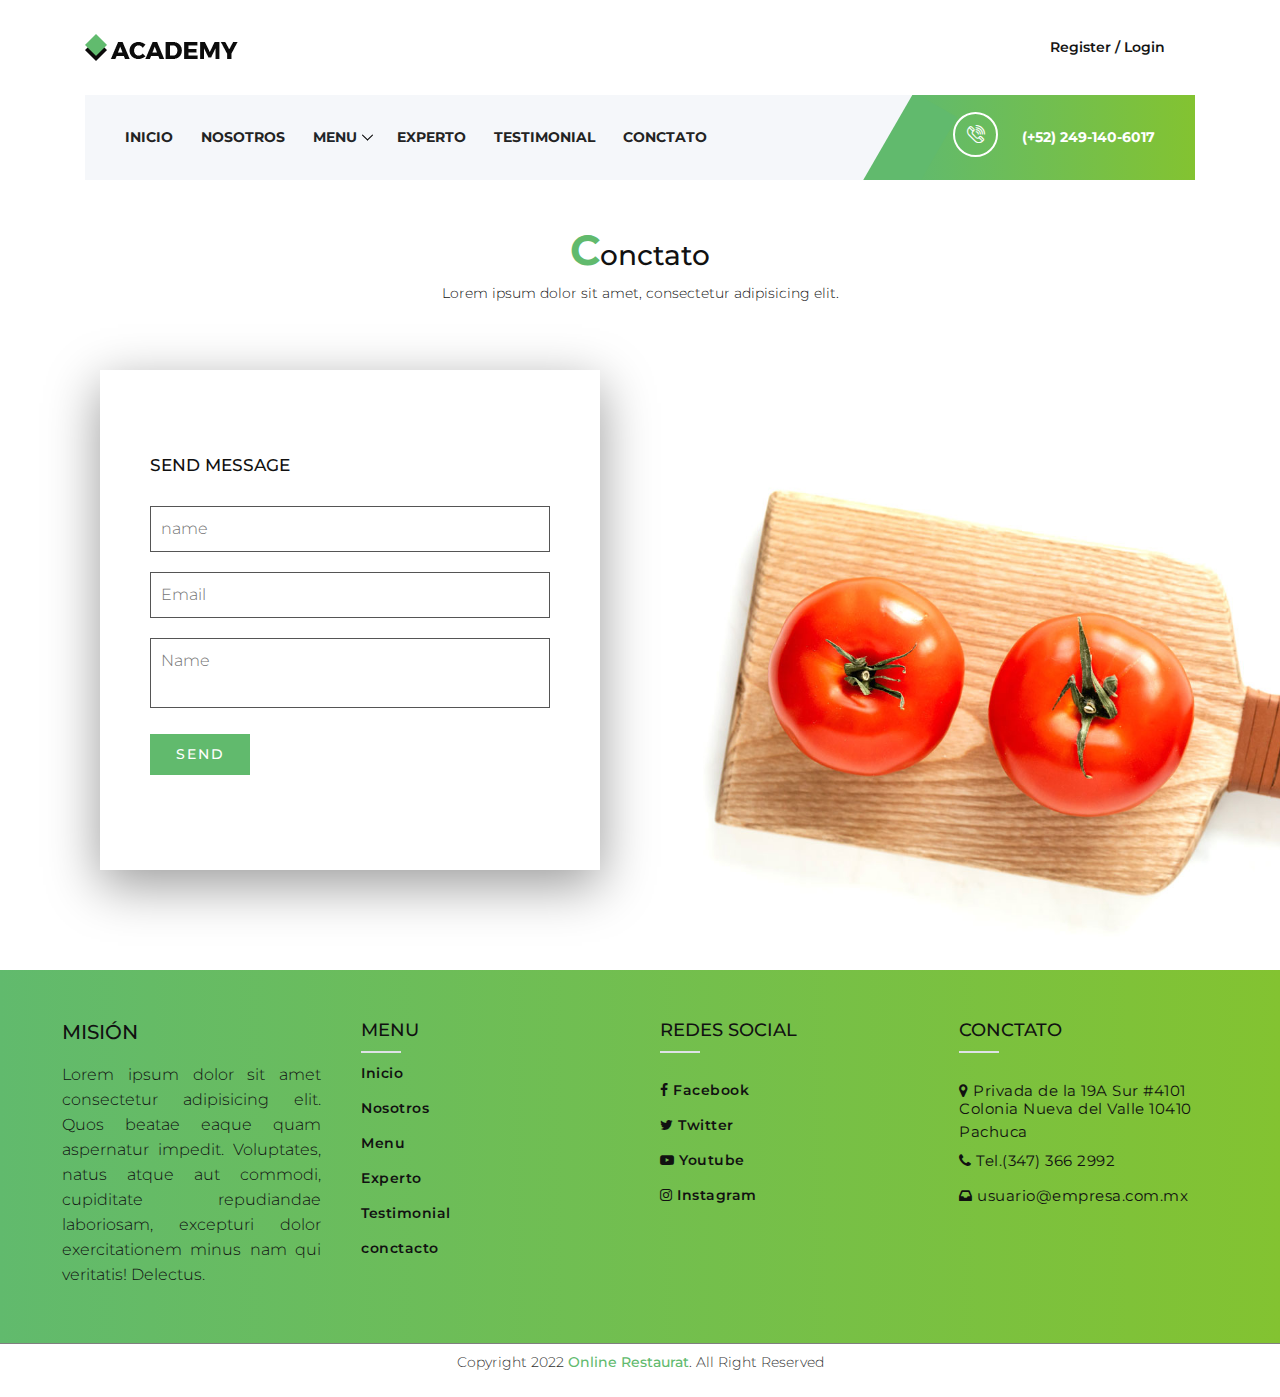
<file: conctacto.html>
<!DOCTYPE html>
<html lang="en">

<head>
    <meta charset="UTF-8">
    <meta name="description" content="">
    <meta http-equiv="X-UA-Compatible" content="IE=edge">
    <meta name="viewport" content="width=device-width, initial-scale=1, shrink-to-fit=no">
    <!-- The above 4 meta tags *must* come first in the head; any other head content must come *after* these tags -->

    <!-- Title -->
    <title>Sitio-web-demo</title>

    <!-- Favicon -->
    <link rel="icon" href="img/core-img/favicon.ico">

    <!-- Core Stylesheet -->
    <link rel="stylesheet" href="style.css">

</head>

<body>
    <!-- ##### Preloader ##### -->
    <div id="preloader">
        <i class="circle-preloader"></i>
    </div>

    <!-- ##### Header Area Start ##### -->
    <header class="header-area">

        <!-- Top Header Area -->
        <div class="top-header">
            <div class="container h-100">
                <div class="row h-100">
                    <div class="col-12 h-100">
                        <div class="header-content h-100 d-flex align-items-center justify-content-between">
                            <div class="academy-logo">
                                <a href="index.html"><img src="img/core-img/logo.png" alt=""></a>
                            </div>
                            <div class="login-content">
                                <a href="#">Register / Login</a>
                            </div>
                        </div>
                    </div>
                </div>
            </div>
        </div>

        <!-- Navbar Area -->
        <div class="academy-main-menu">
            <div class="classy-nav-container breakpoint-off">
                <div class="container">
                    <!-- Menu -->
                    <nav class="classy-navbar justify-content-between" id="academyNav">

                        <!-- Navbar Toggler -->
                        <div class="classy-navbar-toggler">
                            <span class="navbarToggler"><span></span><span></span><span></span></span>
                        </div>

                        <!-- Menu -->
                        <div class="classy-menu">

                            <!-- close btn -->
                            <div class="classycloseIcon">
                                <div class="cross-wrap"><span class="top"></span><span class="bottom"></span></div>
                            </div>

                            <!-- Nav Start -->
                            <div class="classynav">
                                <ul>
                                    <li><a href="index.html">Inicio</a></li>
                                    <li><a href="nosotros.html">Nosotros</a></li>
                                    <li><a >Menu</a>
                                        <ul class="dropdown">
                                            <li><a href="menu1.html">carpeta 1</a></li>
                                            <li><a href="menu2.html">carpeta 2</a></li>
                                            
                                        </ul>
                                    </li>
                                    <li><a href="experto.html">Experto</a></li>
                                    <li><a href="testimonial.html">Testimonial</a></li>
                                    <li><a href="conctacto.html">Conctato</a></li>
                                </ul>
                            </div>
                            <!-- Nav End -->
                        </div>

                        <!-- Calling Info -->
                        <div class="calling-info">
                            <div class="call-center">
                                <a href="tel:+654563325568889"><i class="icon-telephone-2"></i> <span>(+52) 249-140-6017</span></a>
                            </div>
                        </div>
                    </nav>
                </div>
            </div>
        </div>
    </header>
    <!-- ##### Header Area End ##### -->


   
   <section class="contact">
       <div class="title">
           <h2 class="titletext"><span>C</span>onctato</h2>
           <p>Lorem ipsum dolor sit amet, consectetur adipisicing elit. </p>
       </div> 
       <div class="contactForm">
           <h3>Send Message</h3>
           <div class="inputBox">
               <input type="text" placeholder="name">
           </div>
           
           <div class="inputBox">
               <input type="text" placeholder="Email">
           </div>
           
           <div class="inputBox">
               <textarea placeholder="Name" ></textarea> 
           </div>
           
           <div class="inputBox">
               <input type="submit" value="Send"> 
           </div>
       </div> 
   </section>
   

<div class="footer">
           <div class="inner-footer">
               <div class="footer-items">
                   <h3>Misión</h3>
                   <p> Lorem ipsum dolor sit amet consectetur adipisicing elit. 
                       Quos beatae eaque quam aspernatur impedit. Voluptates, natus atque aut commodi, 
                       cupiditate repudiandae laboriosam, excepturi dolor exercitationem minus nam qui
                        veritatis! Delectus.
                  </p>
               </div>

               <div class="footer-items">
                <h4>Menu</h4>
                <div class="border"></div>
                <ul>
                    <a href="index.html"><li>Inicio</li></a>
                    <a href="nosotros.html"><li>Nosotros</li></a>
                    <a ><li>Menu</li></a>
                    <a href="experto.html"><li>Experto</li></a>
                    <a href="testimonial.html"><li>Testimonial</li></a>
                    <a href="conctacto.html"><li>conctacto</li></a>
                </ul>
            </div>
            
               <div class="footer-items">
                   <h4>Redes Social</h4>
                <div class="border"></div>
                <ul>
                    <li><a href="#"><i class="fa fa-facebook-f"></i> Facebook</a></li>
                   <li> <a href="#"><i class="fa fa-twitter"></i> Twitter</a></li>
                   <li> <a href="#"><i class="fa fa-youtube-play"></i> Youtube</a></li>
                    <li><a href="#"><i class="fa fa-instagram"></i> Instagram</a></li>
                </ul>
               </div>

                <div class="footer-items">
                    <h4>Conctato</h4>
                    <div class="border"></div>
                    <ul>
                        <li><i class="fa fa-map-marker"></i>  Privada de la 19A Sur #4101</li>
                        <li><i></i>  Colonia Nueva del Valle 10410 Pachuca</li>    
                        <li><i class="fa fa-phone"></i>  Tel.(347) 366 2992</li>
                        <li><i class="fa fa-inbox"></i>  usuario@empresa.com.mx</li>
                    </ul> 
                </div>
            </div>

           </div>

   <div class="copyrightText">
       <p>Copyright 2022 <a href="#">Online Restaurat</a>. All Right Reserved</p>
   </div>




    
     <!-- ##### All Javascript Script ##### -->
    <!-- jQuery-2.2.4 js -->
    <script src="js/jquery/jquery-2.2.4.min.js"></script>
    <!-- Popper js -->
    <script src="js/bootstrap/popper.min.js"></script>
    <!-- Bootstrap js -->
    <script src="js/bootstrap/bootstrap.min.js"></script>
    <!-- All Plugins js -->
    <script src="js/plugins/plugins.js"></script>
    <!-- Active js -->
    <script src="js/active.js"></script>
</body>
</html>
</file>
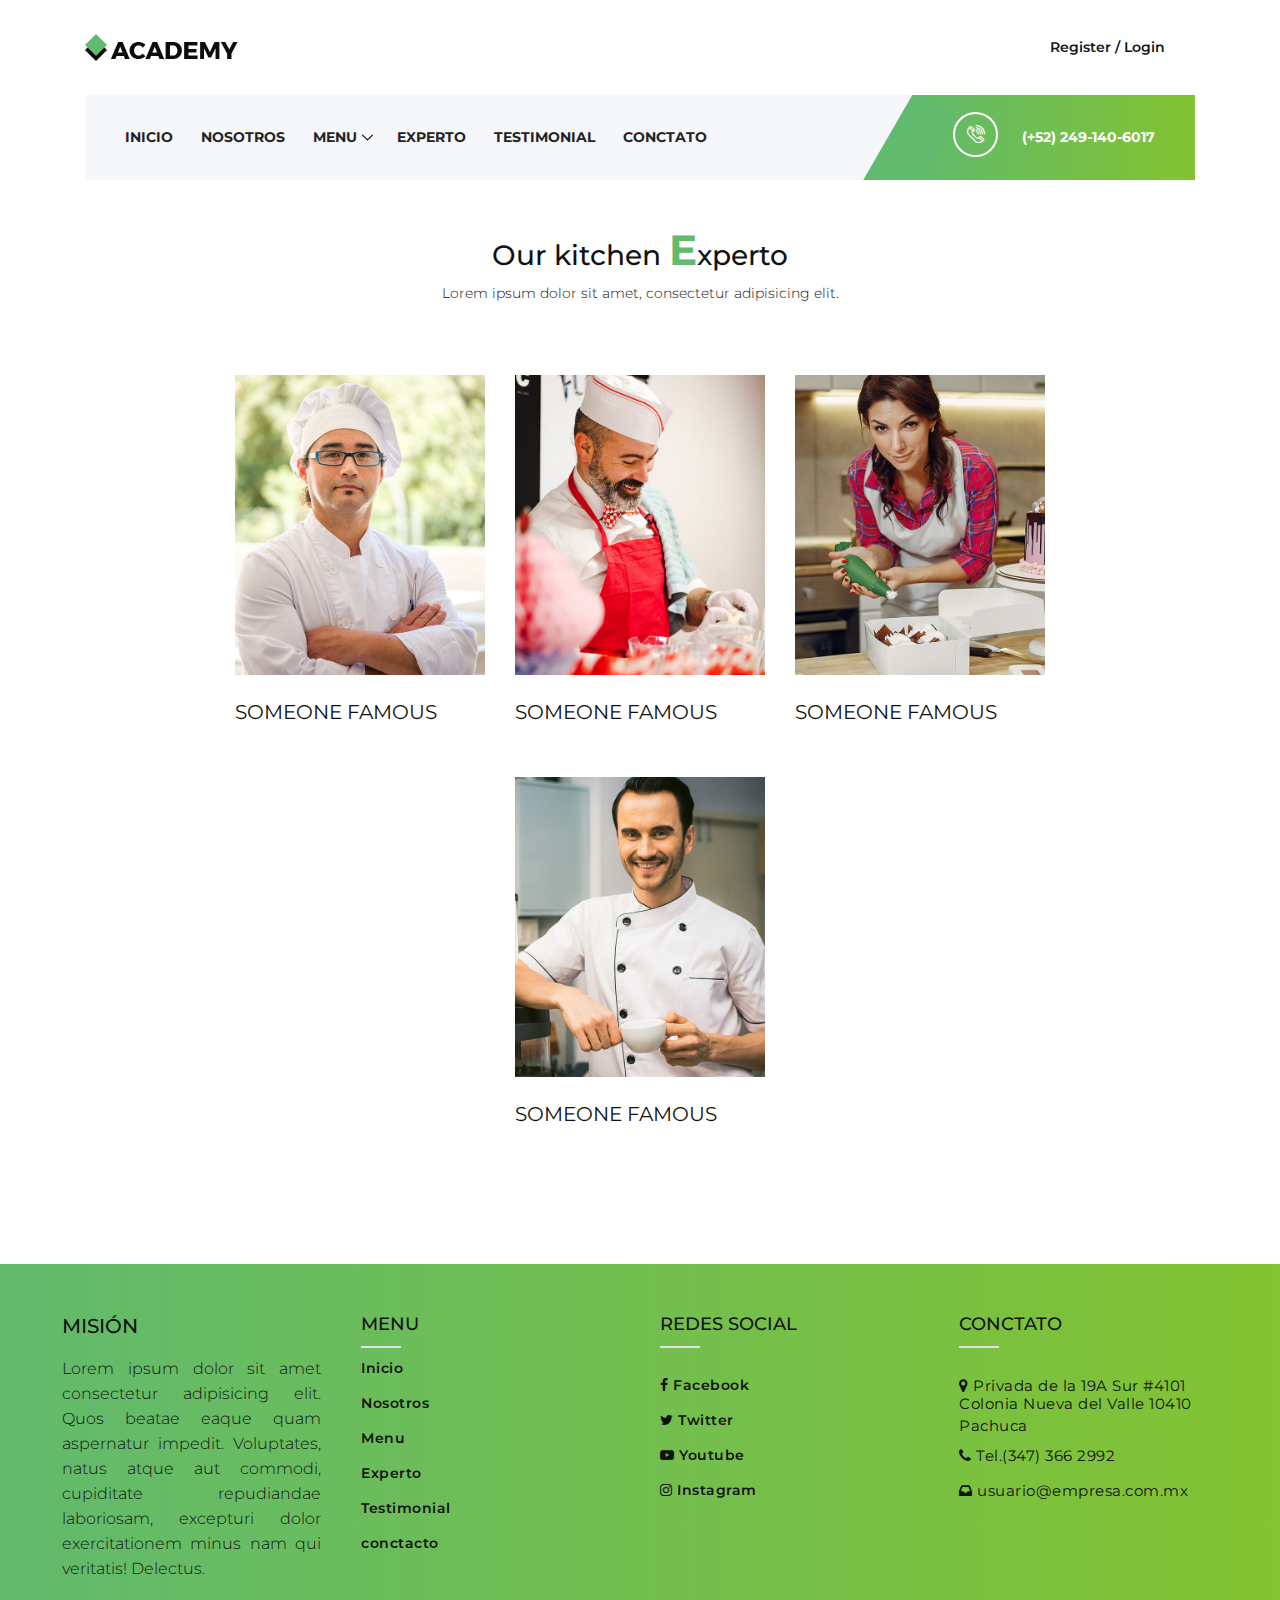
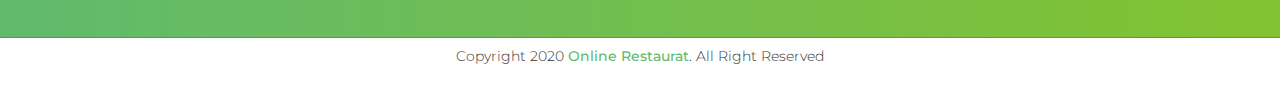
<file: experto.html>
<!DOCTYPE html>
<html lang="en">

<head>
    <meta charset="UTF-8">
    <meta name="description" content="">
    <meta http-equiv="X-UA-Compatible" content="IE=edge">
    <meta name="viewport" content="width=device-width, initial-scale=1, shrink-to-fit=no">
    <!-- The above 4 meta tags *must* come first in the head; any other head content must come *after* these tags -->

    <!-- Title -->
    <title>Sitio-web-demo</title>

    <!-- Favicon -->
    <link rel="icon" href="img/core-img/favicon.ico">

    <!-- Core Stylesheet -->
    <link rel="stylesheet" href="style.css">

</head>

<body>
    <!-- ##### Preloader ##### -->
    <div id="preloader">
        <i class="circle-preloader"></i>
    </div>

    <!-- ##### Header Area Start ##### -->
    <header class="header-area">

        <!-- Top Header Area -->
        <div class="top-header">
            <div class="container h-100">
                <div class="row h-100">
                    <div class="col-12 h-100">
                        <div class="header-content h-100 d-flex align-items-center justify-content-between">
                            <div class="academy-logo">
                                <a href="index.html"><img src="img/core-img/logo.png" alt=""></a>
                            </div>
                            <div class="login-content">
                                <a href="#">Register / Login</a>
                            </div>
                        </div>
                    </div>
                </div>
            </div>
        </div>

        <!-- Navbar Area -->
        <div class="academy-main-menu">
            <div class="classy-nav-container breakpoint-off">
                <div class="container">
                    <!-- Menu -->
                    <nav class="classy-navbar justify-content-between" id="academyNav">

                        <!-- Navbar Toggler -->
                        <div class="classy-navbar-toggler">
                            <span class="navbarToggler"><span></span><span></span><span></span></span>
                        </div>

                        <!-- Menu -->
                        <div class="classy-menu">

                            <!-- close btn -->
                            <div class="classycloseIcon">
                                <div class="cross-wrap"><span class="top"></span><span class="bottom"></span></div>
                            </div>

                            <!-- Nav Start -->
                            <div class="classynav">
                                <ul>
                                    <li><a href="index.html">Inicio</a></li>
                                    <li><a href="nosotros.html">Nosotros</a></li>
                                    <li><a >Menu</a>
                                        <ul class="dropdown">
                                            <li><a href="menu1.html">carpeta 1</a></li>
                                            <li><a href="menu2.html">carpeta 2</a></li>
                                            
                                        </ul>
                                    </li>
                                    <li><a href="experto.html">Experto</a></li>
                                    <li><a href="testimonial.html">Testimonial</a></li>
                                    <li><a href="conctacto.html">Conctato</a></li>
                                </ul>
                            </div>
                            <!-- Nav End -->
                        </div>

                        <!-- Calling Info -->
                        <div class="calling-info">
                            <div class="call-center">
                                <a href="tel:+654563325568889"><i class="icon-telephone-2"></i> <span>(+52) 249-140-6017</span></a>
                            </div>
                        </div>
                    </nav>
                </div>
            </div>
        </div>
    </header>
    <!-- ##### Header Area End ##### -->


   
   <section class="expert" >
       <div class="title">
           <h2 class="titletext">Our kitchen <span>E</span>xperto</h2>
                   <p>Lorem ipsum dolor sit amet, consectetur adipisicing elit. </p>     
       </div>
       <dic class="content">
           <div class="box">
               <div class="imgBx">
                   <img src="img/expert1.jpg">
               </div>
               <div class="text">
                   <h3>Someone Famous</h3>
               </div>
           </div>
           
           <div class="box">
               <div class="imgBx">
                   <img src="img/expert2.jpg">
               </div>
               <div class="text">
                   <h3>Someone Famous</h3>
               </div>
           </div>
           
           <div class="box">
               <div class="imgBx">
                   <img src="img/expert3.jpg">
               </div>
               <div class="text">
                   <h3>Someone Famous</h3>
               </div>
           </div>
           
           <div class="box">
               <div class="imgBx">
                   <img src="img/expert4.jpg">
               </div>
               <div class="text">
                   <h3>Someone Famous</h3>
               </div>
           </div>
       </dic>
   </section>
   

<div class="footer">
           <div class="inner-footer">
               <div class="footer-items">
                   <h3>Misión</h3>
                   <p> Lorem ipsum dolor sit amet consectetur adipisicing elit. 
                       Quos beatae eaque quam aspernatur impedit. Voluptates, natus atque aut commodi, 
                       cupiditate repudiandae laboriosam, excepturi dolor exercitationem minus nam qui
                        veritatis! Delectus.
                  </p>
               </div>

               <div class="footer-items">
                <h4>Menu</h4>
                <div class="border"></div>
                <ul>
                    <a href="index.html"><li>Inicio</li></a>
                    <a href="nosotros.html"><li>Nosotros</li></a>
                    <a ><li>Menu</li></a>
                    <a href="experto.html"><li>Experto</li></a>
                    <a href="testimonial.html"><li>Testimonial</li></a>
                    <a href="conctacto.html"><li>conctacto</li></a>
                </ul>
            </div>
            
               <div class="footer-items">
                   <h4>Redes Social</h4>
                <div class="border"></div>
                <ul>
                    <li><a href="#"><i class="fa fa-facebook-f"></i> Facebook</a></li>
                   <li> <a href="#"><i class="fa fa-twitter"></i> Twitter</a></li>
                   <li> <a href="#"><i class="fa fa-youtube-play"></i> Youtube</a></li>
                    <li><a href="#"><i class="fa fa-instagram"></i> Instagram</a></li>
                </ul>
               </div>

                <div class="footer-items">
                    <h4>Conctato</h4>
                    <div class="border"></div>
                    <ul>
                        <li><i class="fa fa-map-marker"></i>  Privada de la 19A Sur #4101</li>
                        <li><i></i>  Colonia Nueva del Valle 10410 Pachuca</li>    
                        <li><i class="fa fa-phone"></i>  Tel.(347) 366 2992</li>
                        <li><i class="fa fa-inbox"></i>  usuario@empresa.com.mx</li>
                    </ul> 
                </div>
            </div>

           </div>

   <div class="copyrightText">
       <p>Copyright 2020 <a href="#">Online Restaurat</a>. All Right Reserved</p>
   </div>




    
     <!-- ##### All Javascript Script ##### -->
    <!-- jQuery-2.2.4 js -->
    <script src="js/jquery/jquery-2.2.4.min.js"></script>
    <!-- Popper js -->
    <script src="js/bootstrap/popper.min.js"></script>
    <!-- Bootstrap js -->
    <script src="js/bootstrap/bootstrap.min.js"></script>
    <!-- All Plugins js -->
    <script src="js/plugins/plugins.js"></script>
    <!-- Active js -->
    <script src="js/active.js"></script>
</body>
</html>
</file>
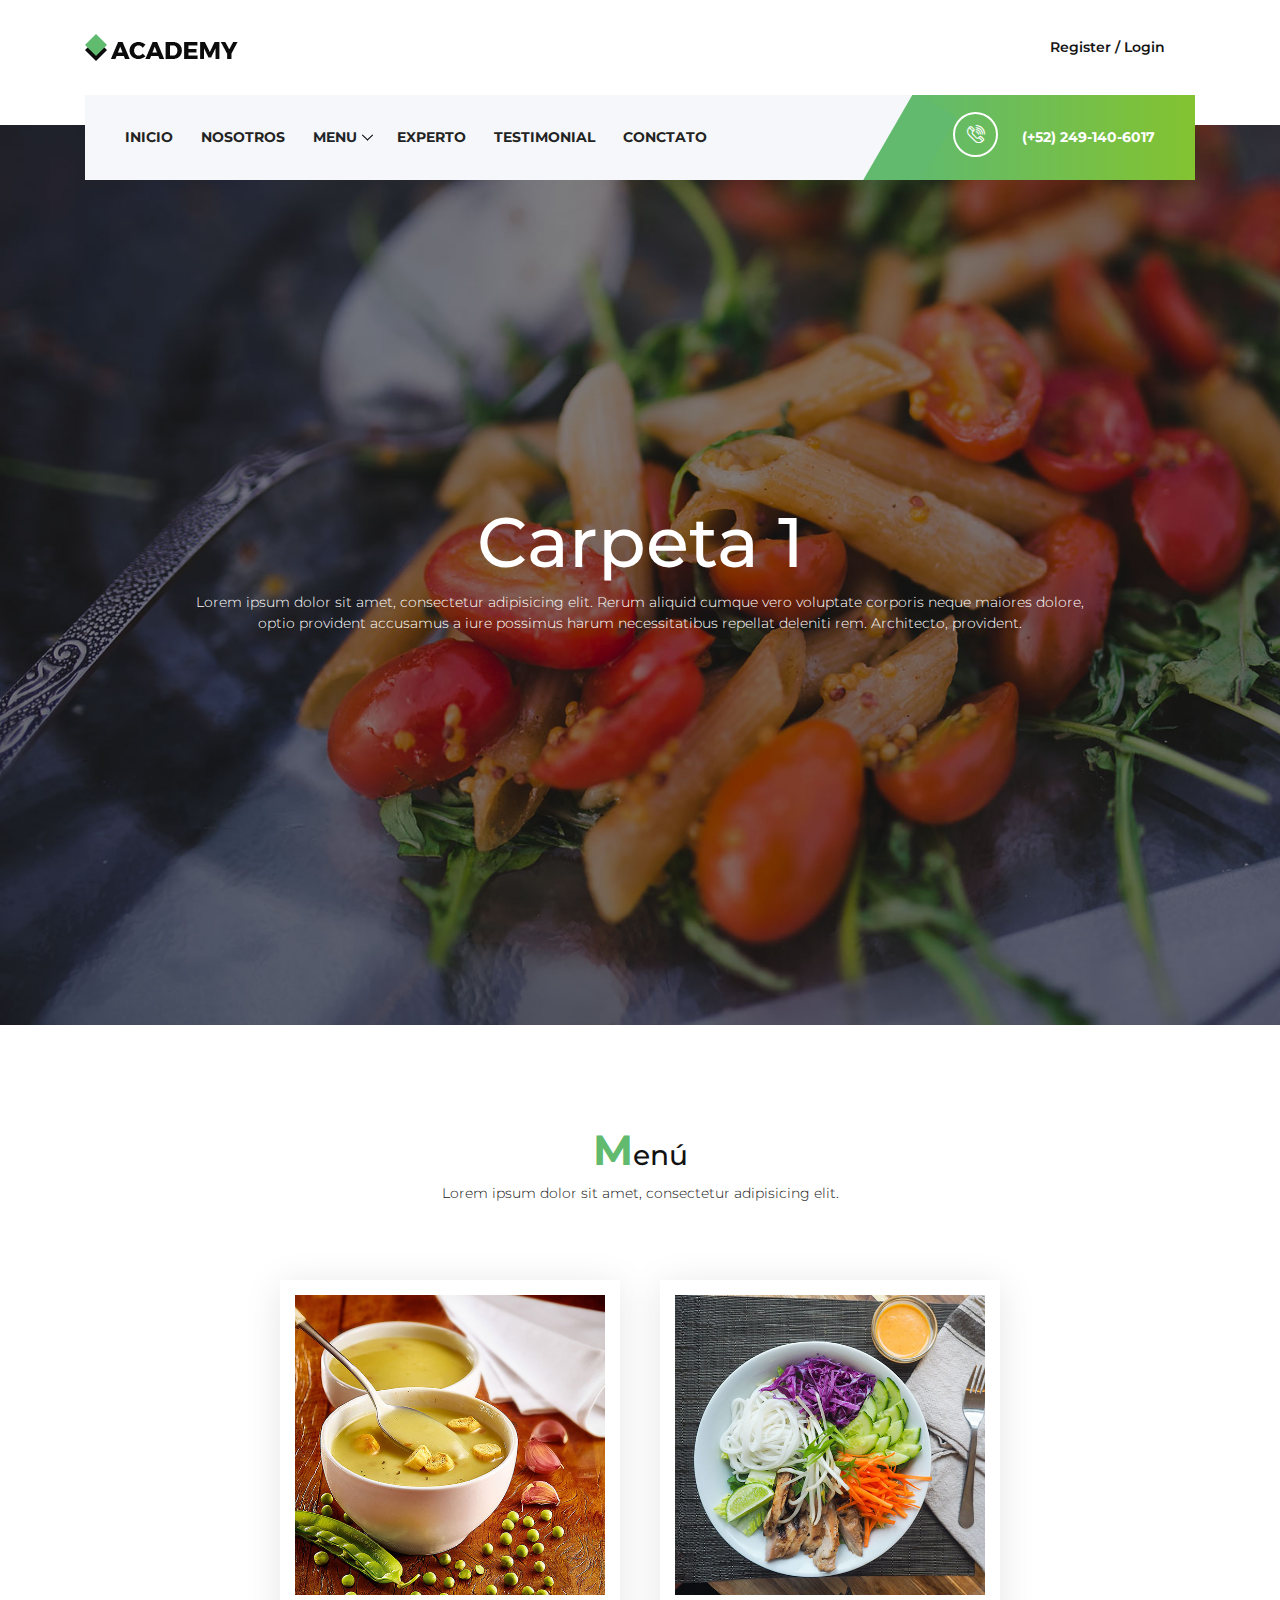
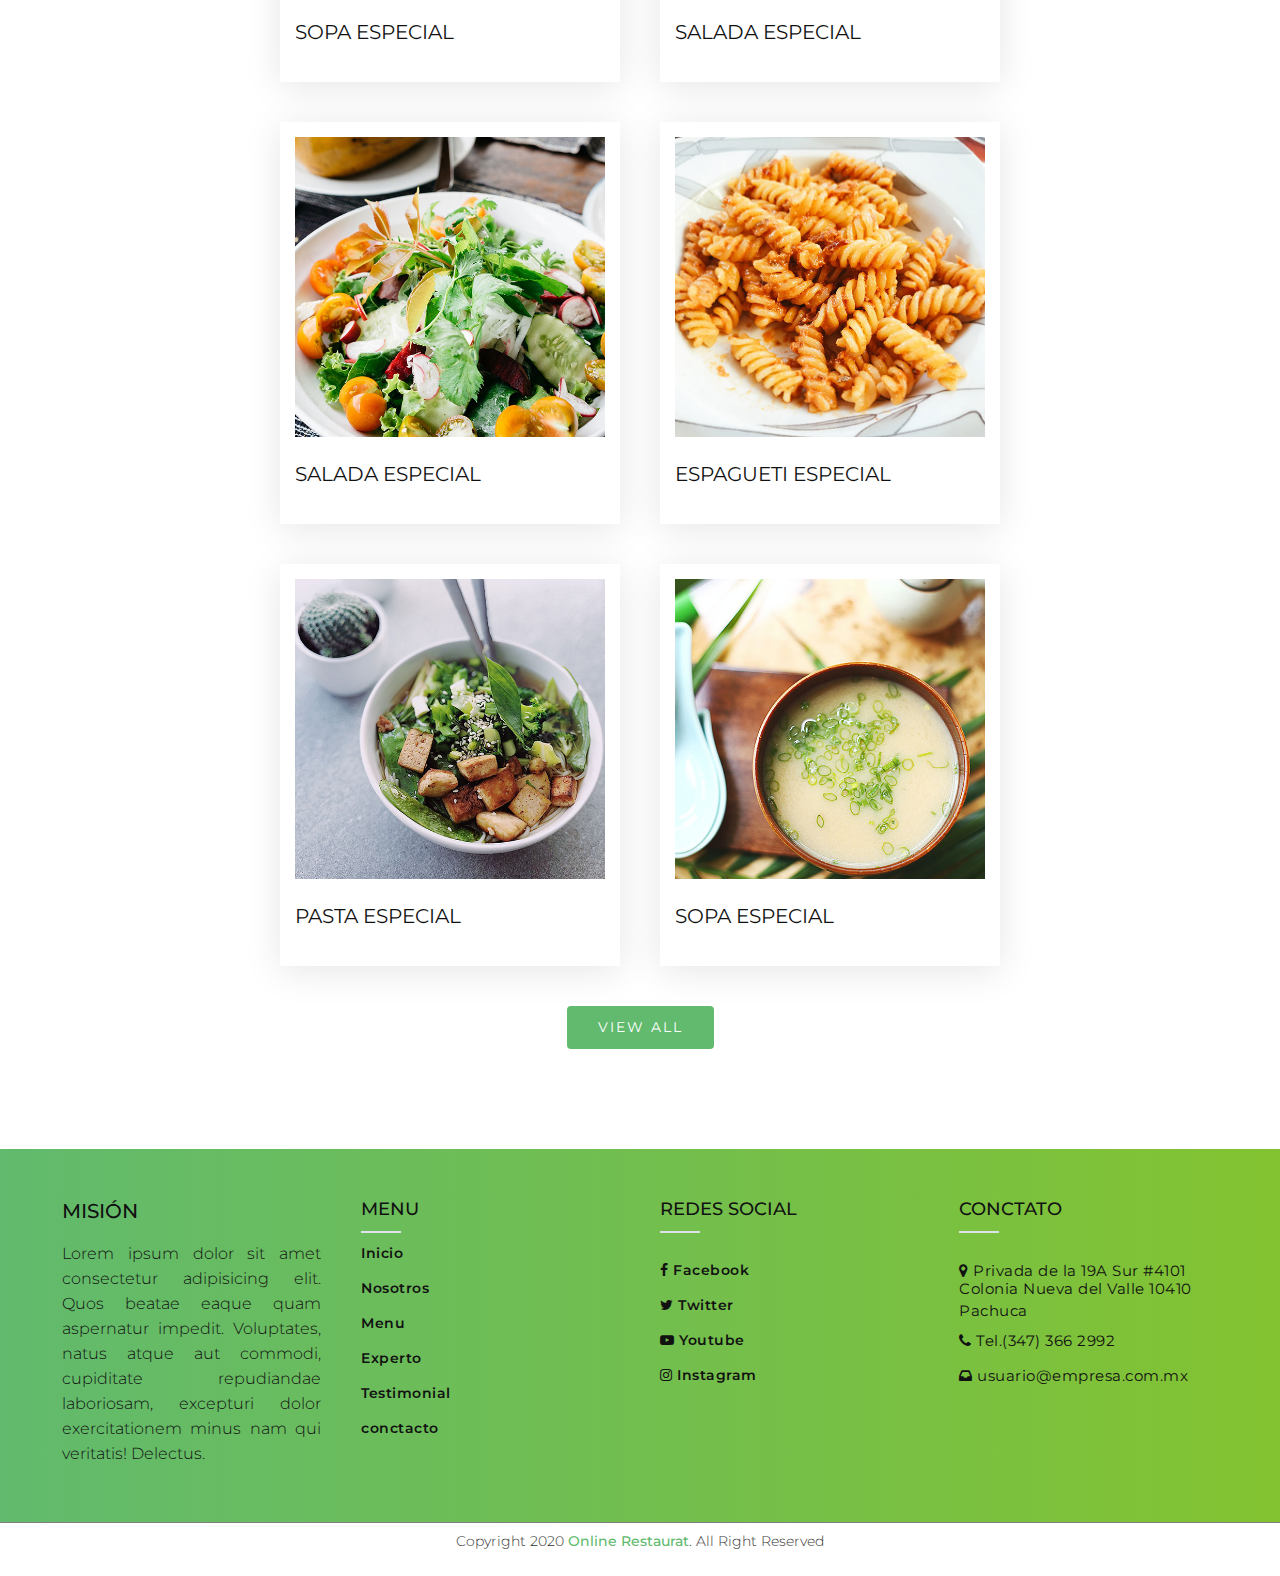
<file: menu1.html>
<!DOCTYPE html>
<html lang="en">

<head>
    <meta charset="UTF-8">
    <meta name="description" content="">
    <meta http-equiv="X-UA-Compatible" content="IE=edge">
    <meta name="viewport" content="width=device-width, initial-scale=1, shrink-to-fit=no">
    <!-- The above 4 meta tags *must* come first in the head; any other head content must come *after* these tags -->

    <!-- Title -->
    <title>Sitio-web-demo</title>

    <!-- Favicon -->
    <link rel="icon" href="img/core-img/favicon.ico">

    <!-- Core Stylesheet -->
    <link rel="stylesheet" href="style.css">

</head>

<body>
    <!-- ##### Preloader ##### -->
    <div id="preloader">
        <i class="circle-preloader"></i>
    </div>

    <!-- ##### Header Area Start ##### -->
    <header class="header-area">

        <!-- Top Header Area -->
        <div class="top-header">
            <div class="container h-100">
                <div class="row h-100">
                    <div class="col-12 h-100">
                        <div class="header-content h-100 d-flex align-items-center justify-content-between">
                            <div class="academy-logo">
                                <a href="index.html"><img src="img/core-img/logo.png" alt=""></a>
                            </div>
                            <div class="login-content">
                                <a href="#">Register / Login</a>
                            </div>
                        </div>
                    </div>
                </div>
            </div>
        </div>

        <!-- Navbar Area -->
        <div class="academy-main-menu">
            <div class="classy-nav-container breakpoint-off">
                <div class="container">
                    <!-- Menu -->
                    <nav class="classy-navbar justify-content-between" id="academyNav">

                        <!-- Navbar Toggler -->
                        <div class="classy-navbar-toggler">
                            <span class="navbarToggler"><span></span><span></span><span></span></span>
                        </div>

                        <!-- Menu -->
                        <div class="classy-menu">

                            <!-- close btn -->
                            <div class="classycloseIcon">
                                <div class="cross-wrap"><span class="top"></span><span class="bottom"></span></div>
                            </div>

                            <!-- Nav Start -->
                            <div class="classynav">
                                <ul>
                                    <li><a href="index.html">Inicio</a></li>
                                    <li><a href="nosotros.html">Nosotros</a></li>
                                    <li><a>Menu</a>
                                        <ul class="dropdown">
                                            <li><a href="menu1.html">carpeta 1</a></li>
                                            <li><a href="menu2.html">carpeta 2</a></li>
                                            
                                        </ul>
                                    </li>
                                    <li><a href="experto.html">Experto</a></li>
                                    <li><a href="testimonial.html">Testimonial</a></li>
                                    <li><a href="conctacto.html">Conctato</a></li>
                                </ul>
                            </div>
                            <!-- Nav End -->
                        </div>

                        <!-- Calling Info -->
                        <div class="calling-info">
                            <div class="call-center">
                                <a href="tel:+654563325568889"><i class="icon-telephone-2"></i> <span>(+52) 249-140-6017</span></a>
                            </div>
                        </div>
                    </nav>
                </div>
            </div>
        </div>
    </header>
    <!-- ##### Header Area End ##### -->









 <section class="banner" >
       <div class="content">
           <h2> Carpeta 1</h2>
           <p> Lorem ipsum dolor sit amet, consectetur adipisicing elit. Rerum aliquid cumque vero voluptate corporis neque maiores dolore, optio provident accusamus a iure possimus harum necessitatibus repellat deleniti rem. Architecto, provident.</p>
          
           
       </div>
   </section>
   
  
   <section class="Menu" >
       <div class="title">
           <h2 class="titletext"><span>M</span>enú</h2>
                   <p>Lorem ipsum dolor sit amet, consectetur adipisicing elit. </p>     
       </div>
       <div class="content">
           
           <div class="box">
               <div class="imgBx">
               <img src="img/menu1.jpg">
               </div>
               <div class="text">
                   <h3>Salada Especial</h3>
               </div>
           </div>
           
           <div class="box">
               <div class="imgBx">
               <img src="img/menu2.jpg">
               </div>
               <div class="text">
                   <h3>Sopa Especial</h3>
               </div>
           </div>
           
           <div class="box">
               <div class="imgBx">
               <img src="img/menu3.jpg">
               </div>
               <div class="text">
                   <h3>Espagueti Especial</h3>
               </div>
           </div>
           
           <div class="box">
               <div class="imgBx">
               <img src="img/menu4.jpg">
               </div>
               <div class="text">
                   <h3>Salada Especial</h3>
               </div>
           </div>
           
           <div class="box">
               <div class="imgBx">
               <img src="img/menu5.jpg">
               </div>
               <div class="text">
                   <h3>Sopa Especial</h3>
               </div>
           </div>
           
           <div class="box">
               <div class="imgBx">
               <img src="img/menu6.jpg">
               </div>
               <div class="text">
                   <h3>Pasta Especial</h3>
               </div>
           </div>
       </div>
       <div class="title">
          <a href="#" class="btn">View All</a>       
       </div>
   </section>
   
   

<div class="footer">
           <div class="inner-footer">
               <div class="footer-items">
                   <h3>Misión</h3>
                   <p> Lorem ipsum dolor sit amet consectetur adipisicing elit. 
                       Quos beatae eaque quam aspernatur impedit. Voluptates, natus atque aut commodi, 
                       cupiditate repudiandae laboriosam, excepturi dolor exercitationem minus nam qui
                        veritatis! Delectus.
                  </p>
               </div>

               <div class="footer-items">
                <h4>Menu</h4>
                <div class="border"></div>
                <ul>
                    <a href="index.html"><li>Inicio</li></a>
                    <a href="nosotros.html"><li>Nosotros</li></a>
                    <a ><li>Menu</li></a>
                    <a href="experto.html"><li>Experto</li></a>
                    <a href="testimonial.html"><li>Testimonial</li></a>
                    <a href="conctacto.html"><li>conctacto</li></a>
                </ul>
            </div>
            
               <div class="footer-items">
                   <h4>Redes Social</h4>
                <div class="border"></div>
                <ul>
                    <li><a href="#"><i class="fa fa-facebook-f"></i> Facebook</a></li>
                   <li> <a href="#"><i class="fa fa-twitter"></i> Twitter</a></li>
                   <li> <a href="#"><i class="fa fa-youtube-play"></i> Youtube</a></li>
                    <li><a href="#"><i class="fa fa-instagram"></i> Instagram</a></li>
                </ul>
               </div>

                <div class="footer-items">
                    <h4>Conctato</h4>
                    <div class="border"></div>
                    <ul>
                        <li><i class="fa fa-map-marker"></i>  Privada de la 19A Sur #4101</li>
                        <li><i></i>  Colonia Nueva del Valle 10410 Pachuca</li>    
                        <li><i class="fa fa-phone"></i>  Tel.(347) 366 2992</li>
                        <li><i class="fa fa-inbox"></i>  usuario@empresa.com.mx</li>
                    </ul> 
                </div>
            </div>

           </div>

   <div class="copyrightText">
       <p>Copyright 2020 <a href="#">Online Restaurat</a>. All Right Reserved</p>
   </div>




    
     <!-- ##### All Javascript Script ##### -->
    <!-- jQuery-2.2.4 js -->
    <script src="js/jquery/jquery-2.2.4.min.js"></script>
    <!-- Popper js -->
    <script src="js/bootstrap/popper.min.js"></script>
    <!-- Bootstrap js -->
    <script src="js/bootstrap/bootstrap.min.js"></script>
    <!-- All Plugins js -->
    <script src="js/plugins/plugins.js"></script>
    <!-- Active js -->
    <script src="js/active.js"></script>
</body>
</html>
</file>
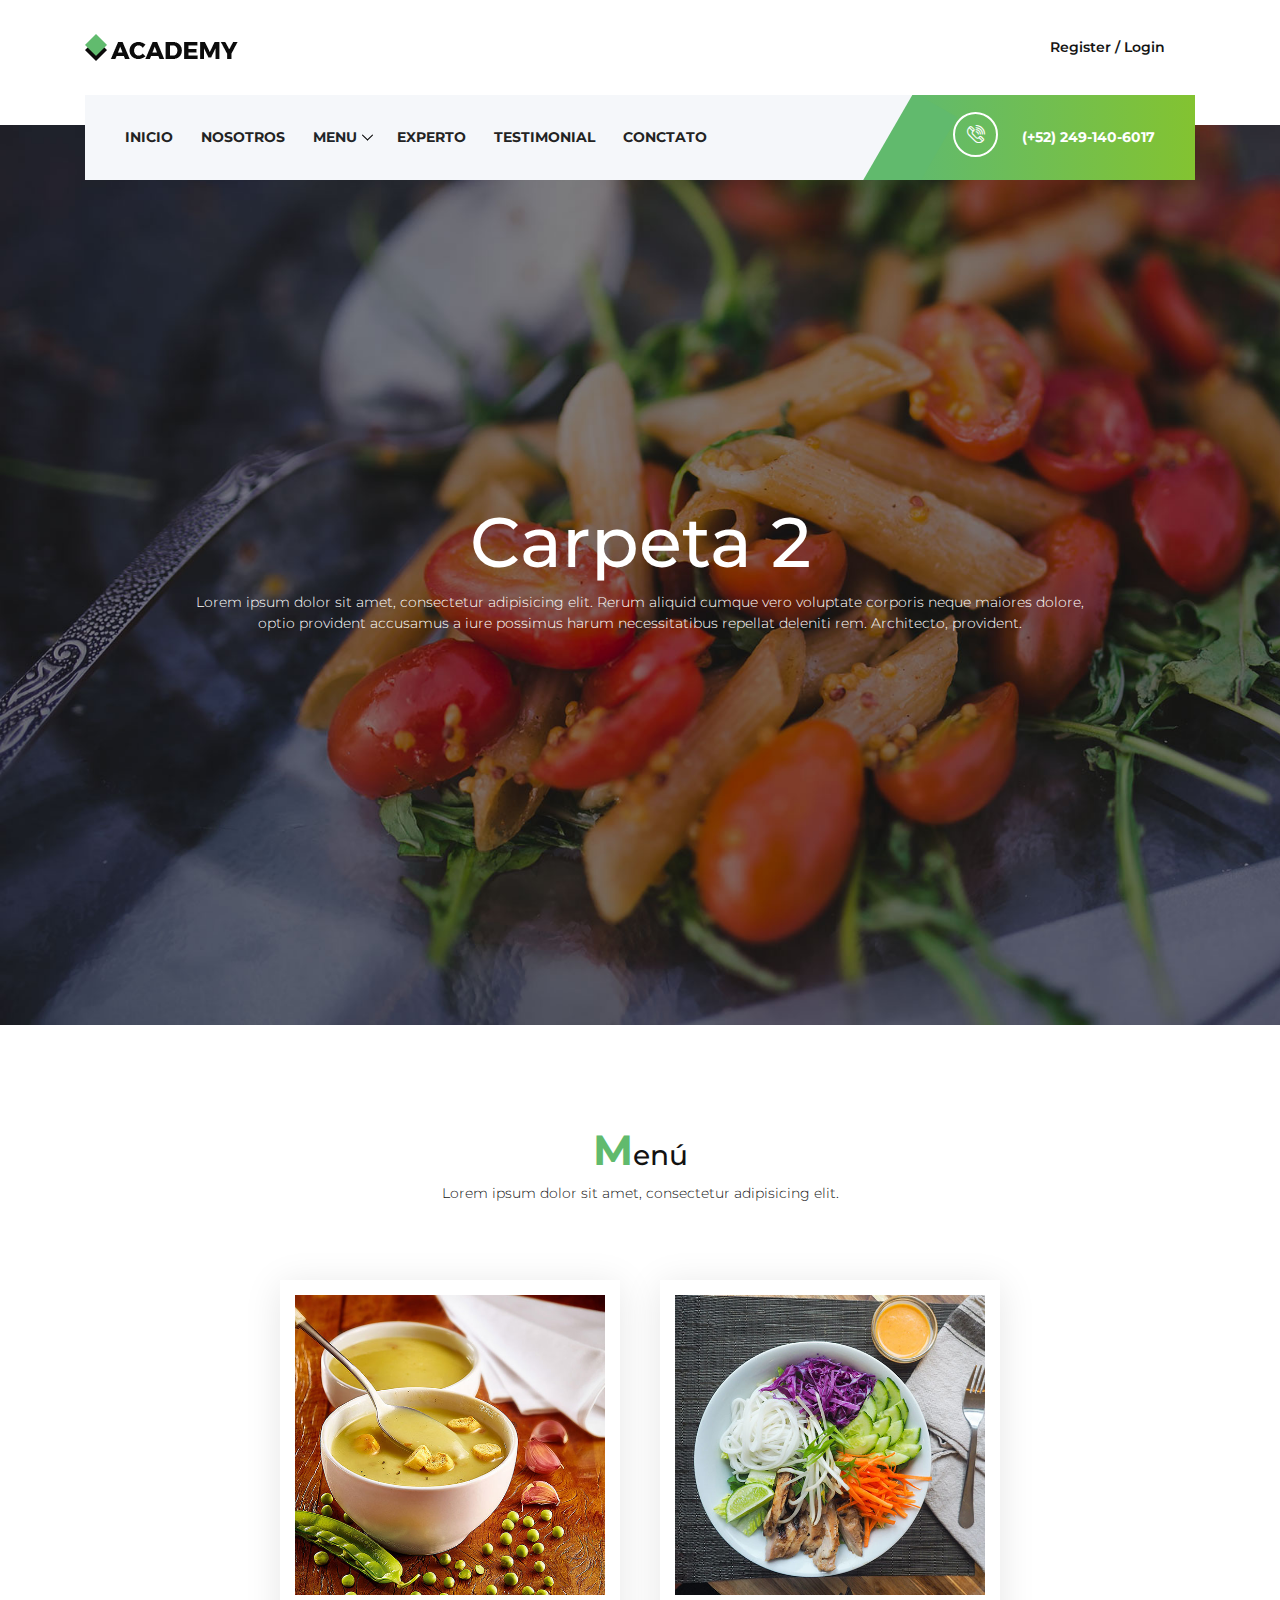
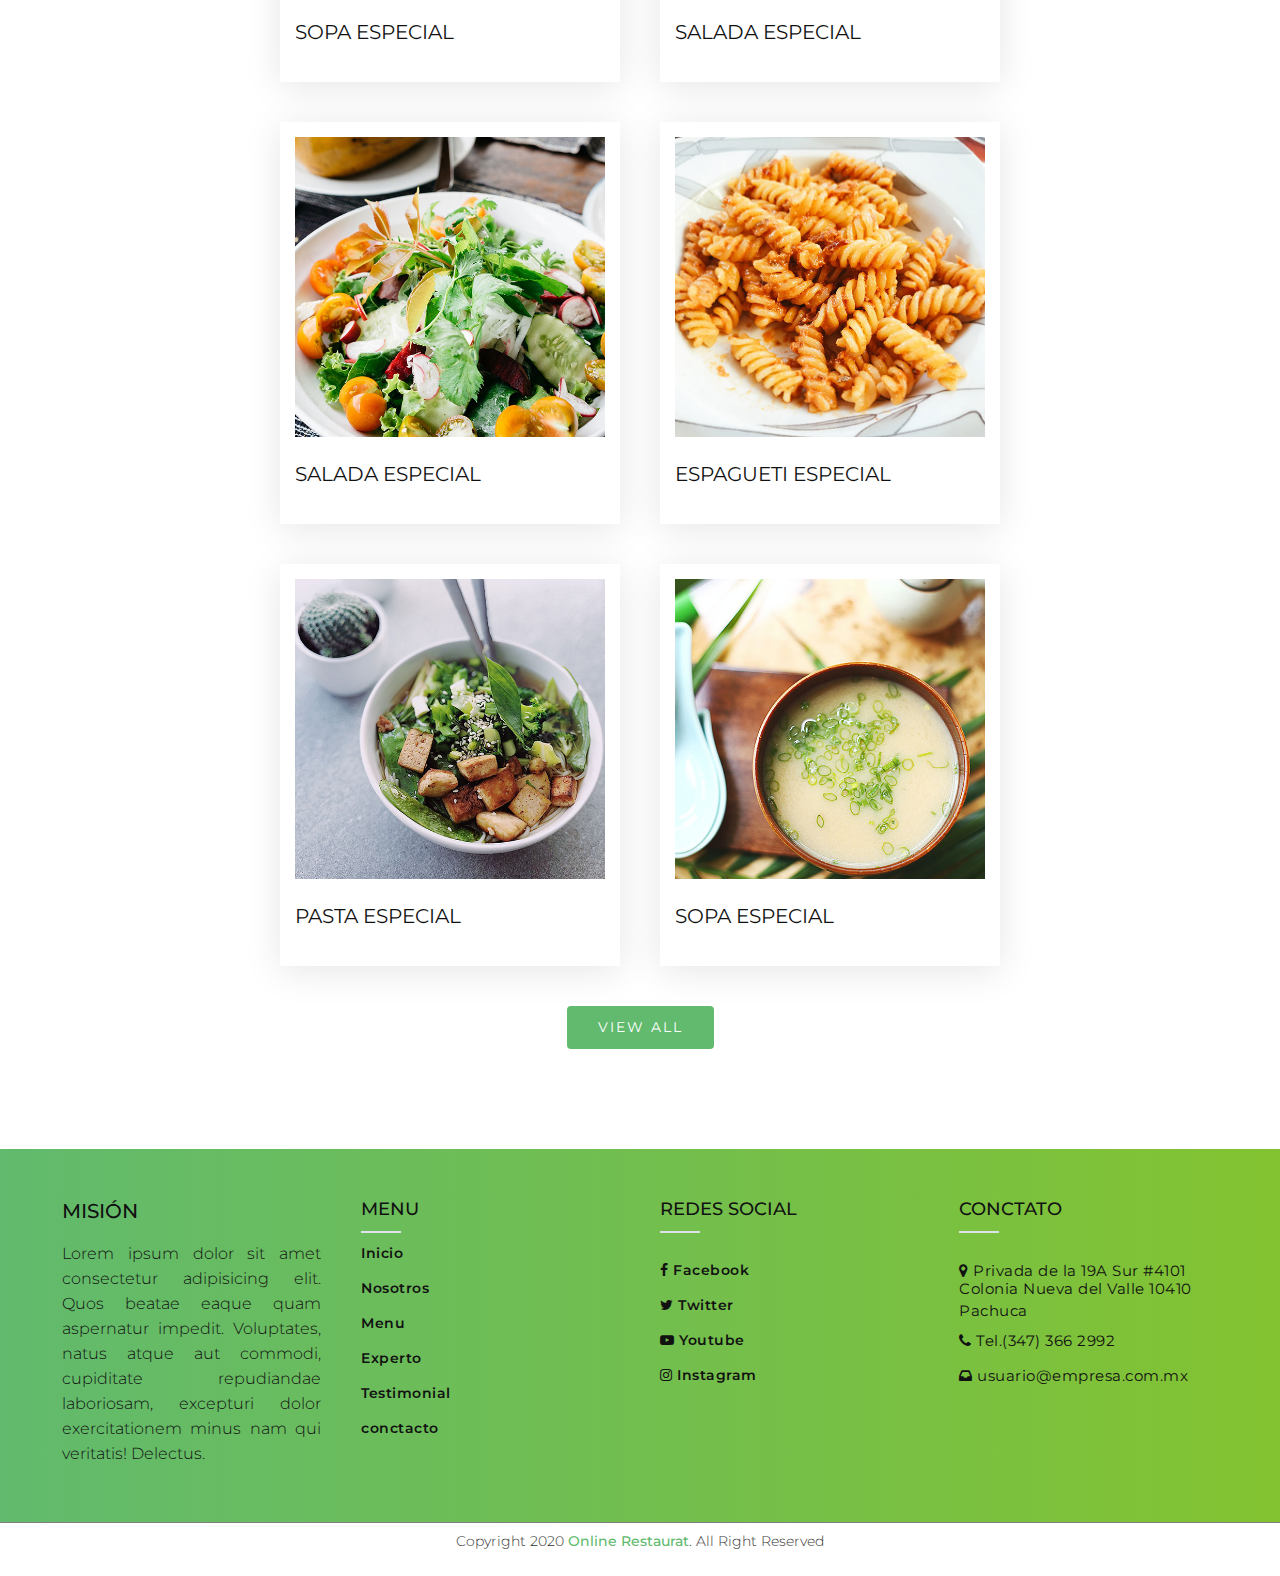
<file: menu2.html>
<!DOCTYPE html>
<html lang="en">

<head>
    <meta charset="UTF-8">
    <meta name="description" content="">
    <meta http-equiv="X-UA-Compatible" content="IE=edge">
    <meta name="viewport" content="width=device-width, initial-scale=1, shrink-to-fit=no">
    <!-- The above 4 meta tags *must* come first in the head; any other head content must come *after* these tags -->

    <!-- Title -->
    <title>Sitio-web-demo</title>

    <!-- Favicon -->
    <link rel="icon" href="img/core-img/favicon.ico">

    <!-- Core Stylesheet -->
    <link rel="stylesheet" href="style.css">

</head>

<body>
    <!-- ##### Preloader ##### -->
    <div id="preloader">
        <i class="circle-preloader"></i>
    </div>

    <!-- ##### Header Area Start ##### -->
    <header class="header-area">

        <!-- Top Header Area -->
        <div class="top-header">
            <div class="container h-100">
                <div class="row h-100">
                    <div class="col-12 h-100">
                        <div class="header-content h-100 d-flex align-items-center justify-content-between">
                            <div class="academy-logo">
                                <a href="index.html"><img src="img/core-img/logo.png" alt=""></a>
                            </div>
                            <div class="login-content">
                                <a href="#">Register / Login</a>
                            </div>
                        </div>
                    </div>
                </div>
            </div>
        </div>

        <!-- Navbar Area -->
        <div class="academy-main-menu">
            <div class="classy-nav-container breakpoint-off">
                <div class="container">
                    <!-- Menu -->
                    <nav class="classy-navbar justify-content-between" id="academyNav">

                        <!-- Navbar Toggler -->
                        <div class="classy-navbar-toggler">
                            <span class="navbarToggler"><span></span><span></span><span></span></span>
                        </div>

                        <!-- Menu -->
                        <div class="classy-menu">

                            <!-- close btn -->
                            <div class="classycloseIcon">
                                <div class="cross-wrap"><span class="top"></span><span class="bottom"></span></div>
                            </div>

                            <!-- Nav Start -->
                            <div class="classynav">
                                <ul>
                                    <li><a href="index.html">Inicio</a></li>
                                    <li><a href="nosotros.html">Nosotros</a></li>
                                    <li><a>Menu</a>
                                        <ul class="dropdown">
                                            <li><a href="menu1.html">carpeta 1</a></li>
                                            <li><a href="menu2.html">carpeta 2</a></li>
                                            
                                        </ul>
                                    </li>
                                    <li><a href="experto.html">Experto</a></li>
                                    <li><a href="testimonial.html">Testimonial</a></li>
                                    <li><a href="conctacto.html">Conctato</a></li>
                                </ul>
                            </div>
                            <!-- Nav End -->
                        </div>

                        <!-- Calling Info -->
                        <div class="calling-info">
                            <div class="call-center">
                                <a href="tel:+654563325568889"><i class="icon-telephone-2"></i> <span>(+52) 249-140-6017</span></a>
                            </div>
                        </div>
                    </nav>
                </div>
            </div>
        </div>
    </header>
    <!-- ##### Header Area End ##### -->









 <section class="banner" >
       <div class="content">
           <h2> Carpeta 2</h2>
           <p> Lorem ipsum dolor sit amet, consectetur adipisicing elit. 
               Rerum aliquid cumque vero voluptate corporis neque maiores 
               dolore, optio provident accusamus a iure possimus harum necessitatibus 
               repellat deleniti rem. Architecto, provident.</p>
           
       </div>
   </section>
   
  
   <section class="Menu" >
       <div class="title">
           <h2 class="titletext"><span>M</span>enú</h2>
                   <p>Lorem ipsum dolor sit amet, consectetur adipisicing elit. </p>     
       </div>
       <div class="content">
           
           <div class="box">
               <div class="imgBx">
               <img src="img/menu1.jpg">
               </div>
               <div class="text">
                   <h3>Salada Especial</h3>
               </div>
           </div>
           
           <div class="box">
               <div class="imgBx">
               <img src="img/menu2.jpg">
               </div>
               <div class="text">
                   <h3>Sopa Especial</h3>
               </div>
           </div>
           
           <div class="box">
               <div class="imgBx">
               <img src="img/menu3.jpg">
               </div>
               <div class="text">
                   <h3>Espagueti Especial</h3>
               </div>
           </div>
           
           <div class="box">
               <div class="imgBx">
               <img src="img/menu4.jpg">
               </div>
               <div class="text">
                   <h3>Salada Especial</h3>
               </div>
           </div>
           
           <div class="box">
               <div class="imgBx">
               <img src="img/menu5.jpg">
               </div>
               <div class="text">
                   <h3>Sopa Especial</h3>
               </div>
           </div>
           
           <div class="box">
               <div class="imgBx">
               <img src="img/menu6.jpg">
               </div>
               <div class="text">
                   <h3>Pasta Especial</h3>
               </div>
           </div>
       </div>
       <div class="title">
          <a href="#" class="btn">View All</a>       
       </div>
   </section>
   
   

<div class="footer">
           <div class="inner-footer">
               <div class="footer-items">
                   <h3>Misión</h3>
                   <p> Lorem ipsum dolor sit amet consectetur adipisicing elit. 
                       Quos beatae eaque quam aspernatur impedit. Voluptates, natus atque aut commodi, 
                       cupiditate repudiandae laboriosam, excepturi dolor exercitationem minus nam qui
                        veritatis! Delectus.
                  </p>
               </div>

               <div class="footer-items">
                <h4>Menu</h4>
                <div class="border"></div>
                <ul>
                    <a href="index.html"><li>Inicio</li></a>
                    <a href="nosotros.html"><li>Nosotros</li></a>
                    <a ><li>Menu</li></a>
                    <a href="experto.html"><li>Experto</li></a>
                    <a href="testimonial.html"><li>Testimonial</li></a>
                    <a href="conctacto.html"><li>conctacto</li></a>
                </ul>
            </div>
            
               <div class="footer-items">
                   <h4>Redes Social</h4>
                <div class="border"></div>
                <ul>
                    <li><a href="#"><i class="fa fa-facebook-f"></i> Facebook</a></li>
                   <li> <a href="#"><i class="fa fa-twitter"></i> Twitter</a></li>
                   <li> <a href="#"><i class="fa fa-youtube-play"></i> Youtube</a></li>
                    <li><a href="#"><i class="fa fa-instagram"></i> Instagram</a></li>
                </ul>
               </div>

                <div class="footer-items">
                    <h4>Conctato</h4>
                    <div class="border"></div>
                    <ul>
                        <li><i class="fa fa-map-marker"></i>  Privada de la 19A Sur #4101</li>
                        <li><i></i>  Colonia Nueva del Valle 10410 Pachuca</li>    
                        <li><i class="fa fa-phone"></i>  Tel.(347) 366 2992</li>
                        <li><i class="fa fa-inbox"></i>  usuario@empresa.com.mx</li>
                    </ul> 
                </div>
            </div>

           </div>

   <div class="copyrightText">
       <p>Copyright 2020 <a href="#">Online Restaurat</a>. All Right Reserved</p>
   </div>




    
     <!-- ##### All Javascript Script ##### -->
    <!-- jQuery-2.2.4 js -->
    <script src="js/jquery/jquery-2.2.4.min.js"></script>
    <!-- Popper js -->
    <script src="js/bootstrap/popper.min.js"></script>
    <!-- Bootstrap js -->
    <script src="js/bootstrap/bootstrap.min.js"></script>
    <!-- All Plugins js -->
    <script src="js/plugins/plugins.js"></script>
    <!-- Active js -->
    <script src="js/active.js"></script>
</body>
</html>
</file>
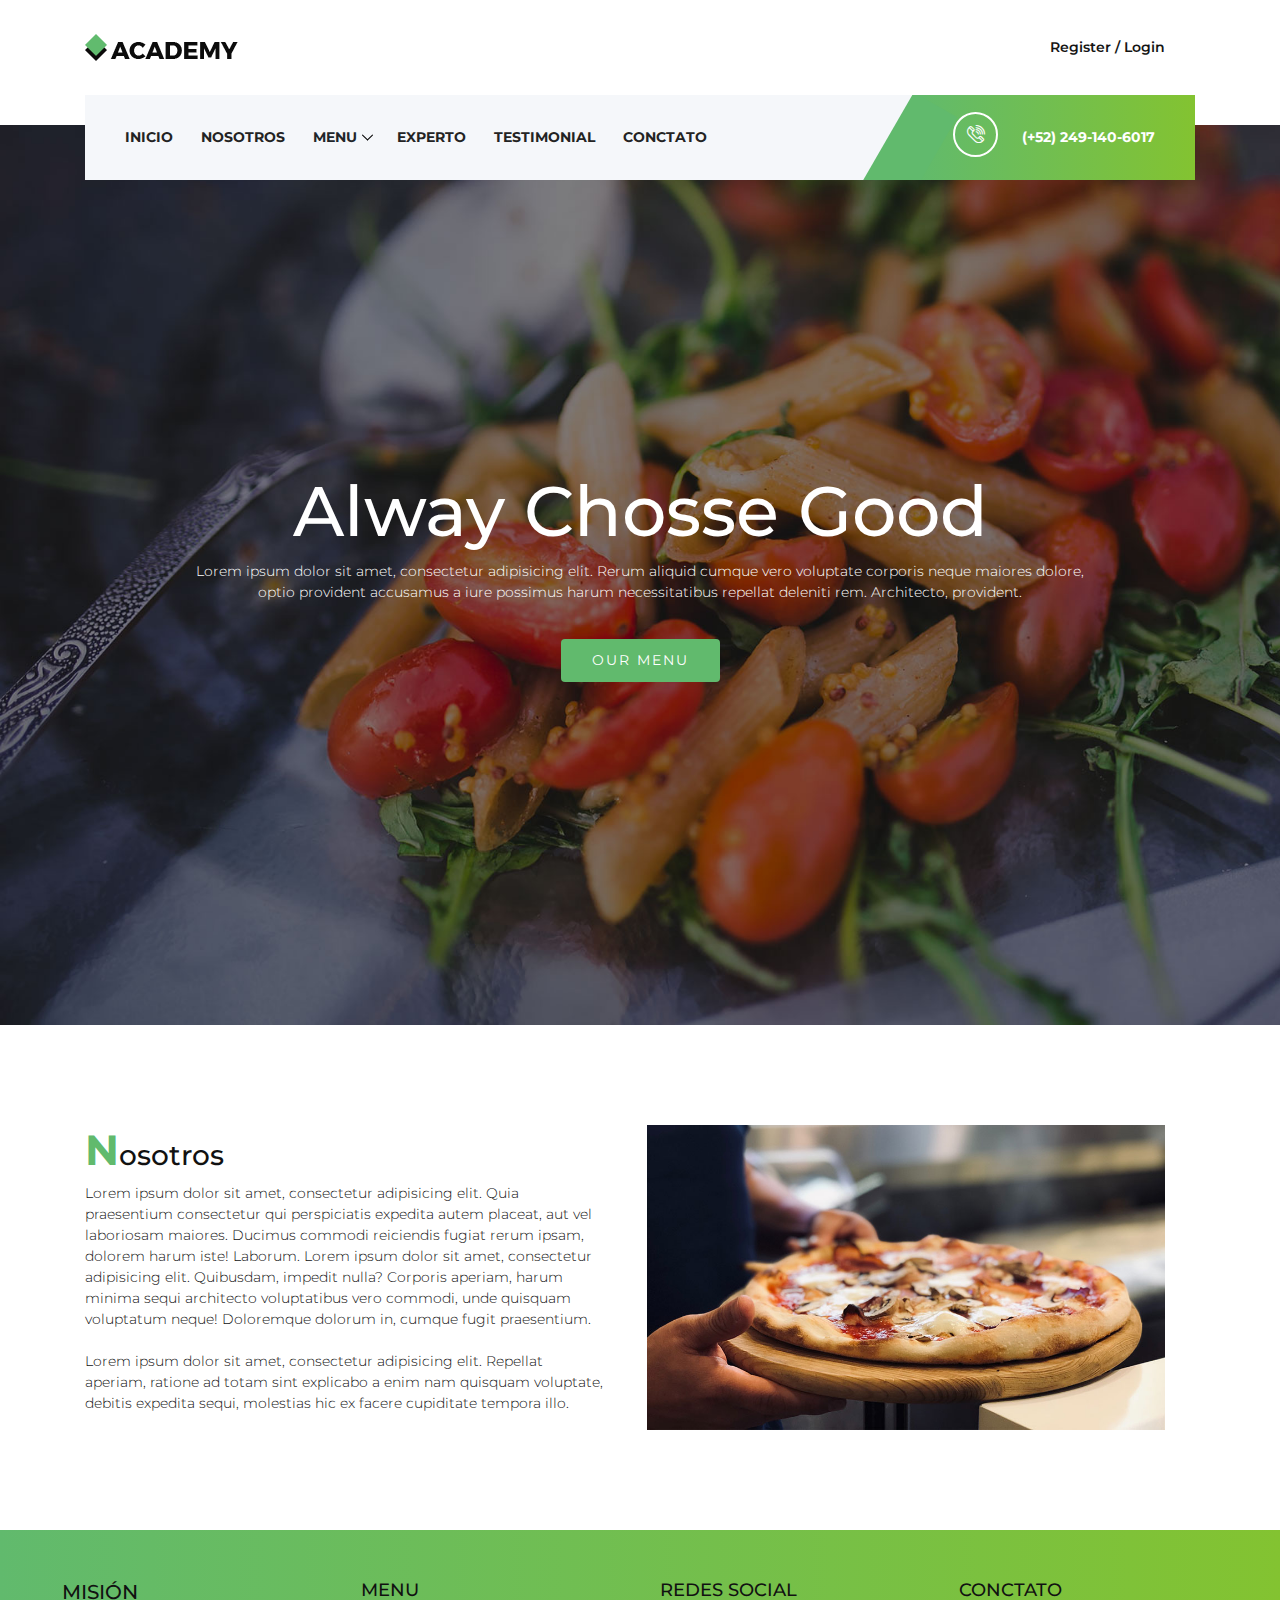
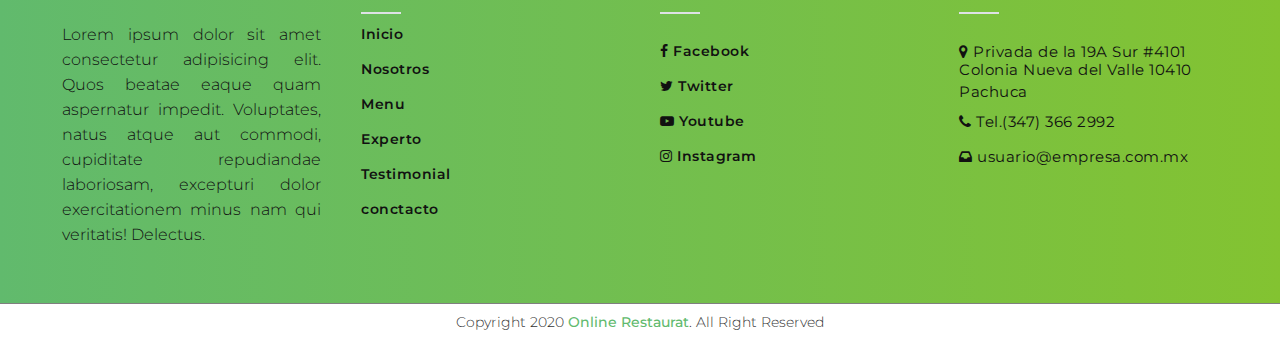
<file: nosotros.html>
<!DOCTYPE html>
<html lang="en">

<head>
    <meta charset="UTF-8">
    <meta name="description" content="">
    <meta http-equiv="X-UA-Compatible" content="IE=edge">
    <meta name="viewport" content="width=device-width, initial-scale=1, shrink-to-fit=no">
    <!-- The above 4 meta tags *must* come first in the head; any other head content must come *after* these tags -->

    <!-- Title -->
    <title>Sitio-web-demo</title>

    <!-- Favicon -->
    <link rel="icon" href="img/core-img/favicon.ico">

    <!-- Core Stylesheet -->
    <link rel="stylesheet" href="style.css">

</head>

<body>
    <!-- ##### Preloader ##### -->
    <div id="preloader">
        <i class="circle-preloader"></i>
    </div>

    <!-- ##### Header Area Start ##### -->
    <header class="header-area">

        <!-- Top Header Area -->
        <div class="top-header">
            <div class="container h-100">
                <div class="row h-100">
                    <div class="col-12 h-100">
                        <div class="header-content h-100 d-flex align-items-center justify-content-between">
                            <div class="academy-logo">
                                <a href="index.html"><img src="img/core-img/logo.png" alt=""></a>
                            </div>
                            <div class="login-content">
                                <a href="#">Register / Login</a>
                            </div>
                        </div>
                    </div>
                </div>
            </div>
        </div>

        <!-- Navbar Area -->
        <div class="academy-main-menu">
            <div class="classy-nav-container breakpoint-off">
                <div class="container">
                    <!-- Menu -->
                    <nav class="classy-navbar justify-content-between" id="academyNav">

                        <!-- Navbar Toggler -->
                        <div class="classy-navbar-toggler">
                            <span class="navbarToggler"><span></span><span></span><span></span></span>
                        </div>

                        <!-- Menu -->
                        <div class="classy-menu">

                            <!-- close btn -->
                            <div class="classycloseIcon">
                                <div class="cross-wrap"><span class="top"></span><span class="bottom"></span></div>
                            </div>

                            <!-- Nav Start -->
                            <div class="classynav">
                                <ul>
                                    <li><a href="index.html">Inicio</a></li>
                                    <li><a href="nosotros.html">Nosotros</a></li>
                                    <li><a>Menu</a>
                                        <ul class="dropdown">
                                            <li><a href="menu1.html">carpeta 1</a></li>
                                            <li><a href="menu2.html">carpeta 2</a></li>
                                            
                                        </ul>
                                    </li>
                                    <li><a href="experto.html">Experto</a></li>
                                    <li><a href="testimonial.html">Testimonial</a></li>
                                    <li><a href="conctacto.html">Conctato</a></li>
                                </ul>
                            </div>
                            <!-- Nav End -->
                        </div>

                        <!-- Calling Info -->
                        <div class="calling-info">
                            <div class="call-center">
                                <a href="tel:+654563325568889"><i class="icon-telephone-2"></i> <span>(+52) 249-140-6017</span></a>
                            </div>
                        </div>
                    </nav>
                </div>
            </div>
        </div>
    </header>
    <!-- ##### Header Area End ##### -->









 <section class="banner" >
       <div class="content">
           <h2> Alway Chosse Good</h2>
           <p> Lorem ipsum dolor sit amet, consectetur adipisicing elit. Rerum aliquid cumque vero voluptate corporis neque maiores dolore, optio provident accusamus a iure possimus harum necessitatibus repellat deleniti rem. Architecto, provident.</p>
           <a href="#" class="btn"> Our Menu</a>
           
       </div>
   </section>
   
   <section class="nosotros" >
       <div class="row">
           <div class="col50">
               <h2 class="titletext"><span>N</span>osotros</h2>
               <p>Lorem ipsum dolor sit amet, consectetur adipisicing elit. Quia praesentium consectetur qui perspiciatis expedita autem placeat, aut vel laboriosam maiores. Ducimus commodi reiciendis fugiat rerum ipsam, dolorem harum iste! Laborum. Lorem ipsum dolor sit amet, consectetur adipisicing elit. Quibusdam, impedit nulla? Corporis aperiam, harum minima sequi architecto voluptatibus vero commodi, unde quisquam voluptatum neque! Doloremque dolorum in, cumque fugit praesentium. <br><br>Lorem ipsum dolor sit amet, consectetur adipisicing elit. Repellat aperiam, ratione ad totam sint explicabo a enim nam quisquam voluptate, debitis expedita sequi, molestias hic ex facere cupiditate tempora illo.</p>
           </div>
           <div class="col50">
               <div class="imgBx">
               <img src="img/img1.jpg">
               </div>
           </div>
       </div>
   </section>
   

<div class="footer">
           <div class="inner-footer">
               <div class="footer-items">
                   <h3>Misión</h3>
                   <p> Lorem ipsum dolor sit amet consectetur adipisicing elit. 
                       Quos beatae eaque quam aspernatur impedit. Voluptates, natus atque aut commodi, 
                       cupiditate repudiandae laboriosam, excepturi dolor exercitationem minus nam qui
                        veritatis! Delectus.
                  </p>
               </div>

               <div class="footer-items">
                <h4>Menu</h4>
                <div class="border"></div>
                <ul>
                    <a href="index.html"><li>Inicio</li></a>
                    <a href="nosotros.html"><li>Nosotros</li></a>
                    <a ><li>Menu</li></a>
                    <a href="experto.html"><li>Experto</li></a>
                    <a href="testimonial.html"><li>Testimonial</li></a>
                    <a href="conctacto.html"><li>conctacto</li></a>
                </ul>
            </div>
            
               <div class="footer-items">
                   <h4>Redes Social</h4>
                <div class="border"></div>
                <ul>
                    <li><a href="#"><i class="fa fa-facebook-f"></i> Facebook</a></li>
                   <li> <a href="#"><i class="fa fa-twitter"></i> Twitter</a></li>
                   <li> <a href="#"><i class="fa fa-youtube-play"></i> Youtube</a></li>
                    <li><a href="#"><i class="fa fa-instagram"></i> Instagram</a></li>
                </ul>
               </div>

                <div class="footer-items">
                    <h4>Conctato</h4>
                    <div class="border"></div>
                    <ul>
                        <li><i class="fa fa-map-marker"></i>  Privada de la 19A Sur #4101</li>
                        <li><i></i>  Colonia Nueva del Valle 10410 Pachuca</li>    
                        <li><i class="fa fa-phone"></i>  Tel.(347) 366 2992</li>
                        <li><i class="fa fa-inbox"></i>  usuario@empresa.com.mx</li>
                    </ul> 
                </div>
            </div>

           </div>

   <div class="copyrightText">
       <p>Copyright 2020 <a href="#">Online Restaurat</a>. All Right Reserved</p>
   </div>




    
     <!-- ##### All Javascript Script ##### -->
    <!-- jQuery-2.2.4 js -->
    <script src="js/jquery/jquery-2.2.4.min.js"></script>
    <!-- Popper js -->
    <script src="js/bootstrap/popper.min.js"></script>
    <!-- Bootstrap js -->
    <script src="js/bootstrap/bootstrap.min.js"></script>
    <!-- All Plugins js -->
    <script src="js/plugins/plugins.js"></script>
    <!-- Active js -->
    <script src="js/active.js"></script>
</body>
</html>
</file>
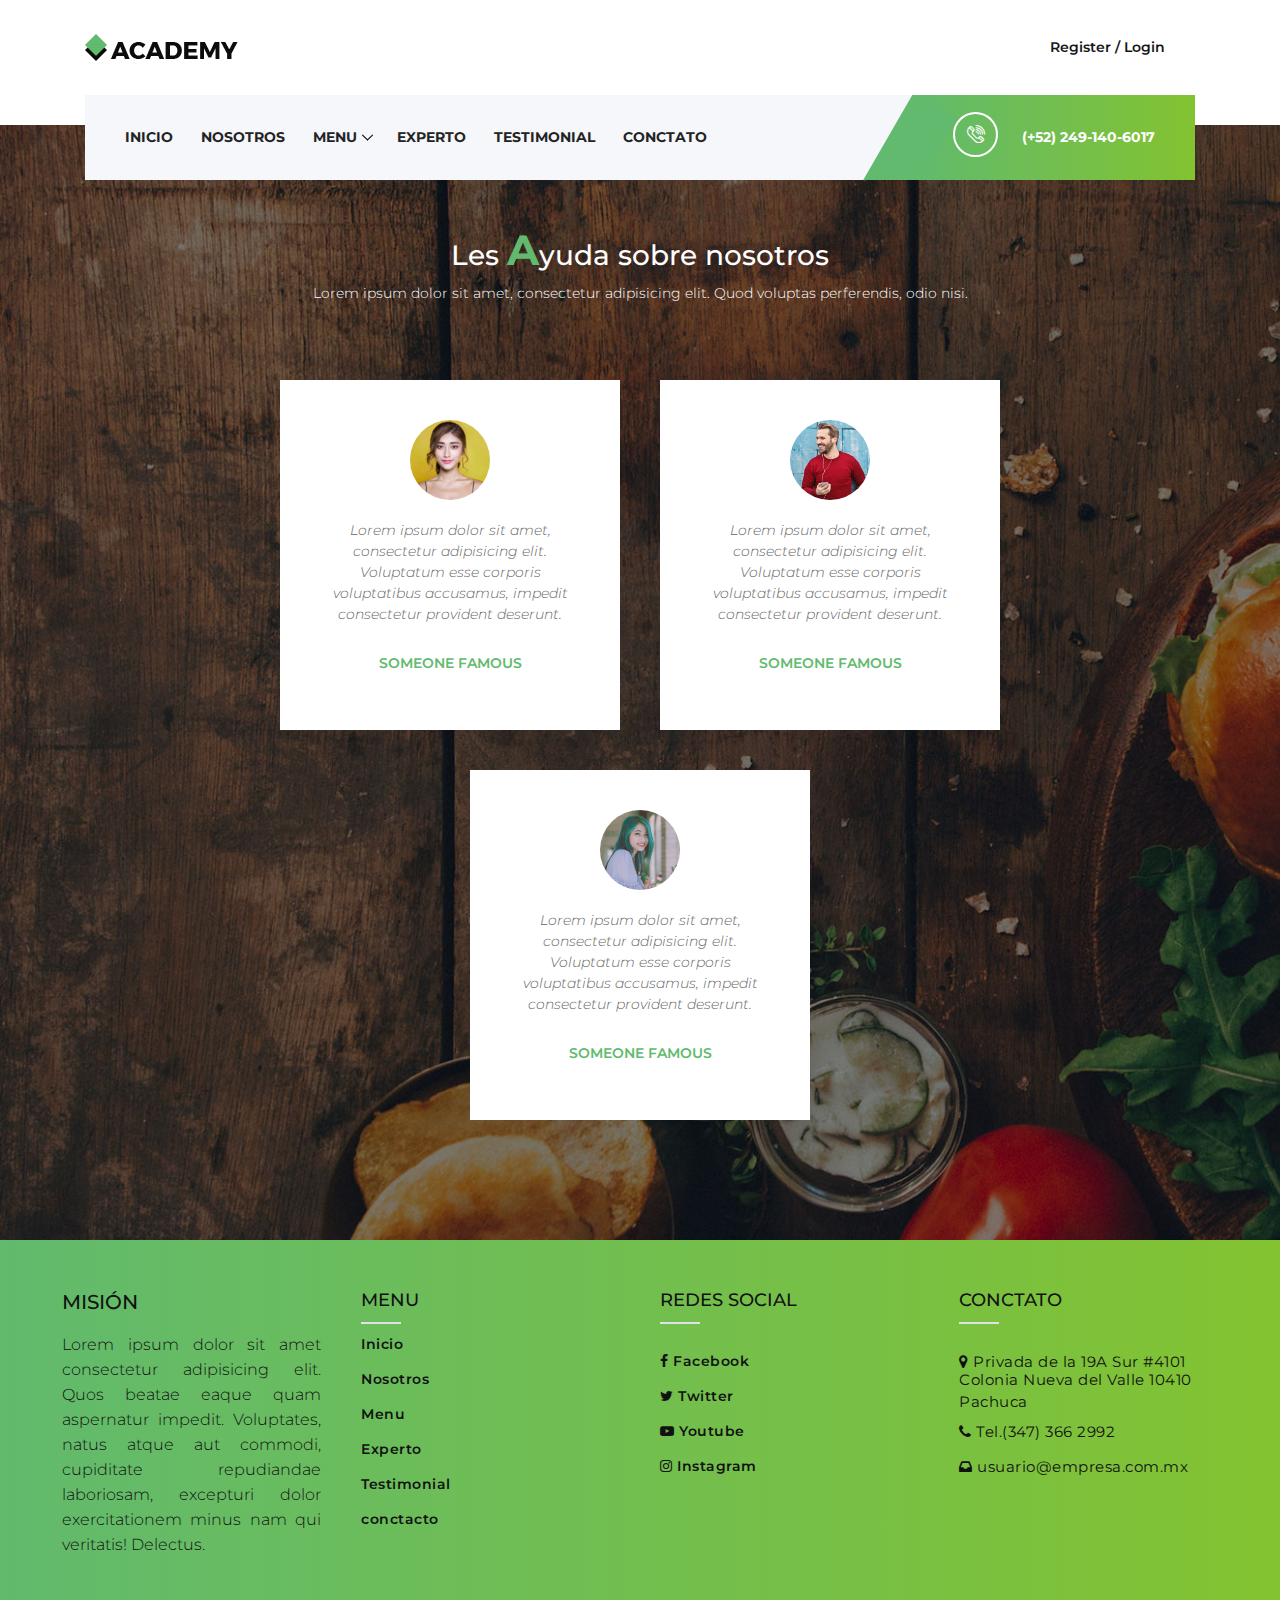
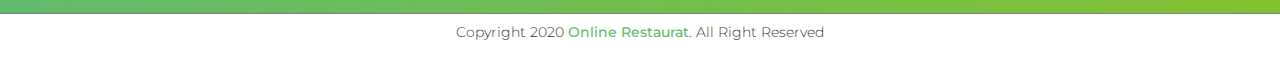
<file: testimonial.html>
<!DOCTYPE html>
<html lang="en">

<head>
    <meta charset="UTF-8">
    <meta name="description" content="">
    <meta http-equiv="X-UA-Compatible" content="IE=edge">
    <meta name="viewport" content="width=device-width, initial-scale=1, shrink-to-fit=no">
    <!-- The above 4 meta tags *must* come first in the head; any other head content must come *after* these tags -->

    <!-- Title -->
    <title>Sitio-web-demo</title>

    <!-- Favicon -->
    <link rel="icon" href="img/core-img/favicon.ico">

    <!-- Core Stylesheet -->
    <link rel="stylesheet" href="style.css">

</head>

<body>
    <!-- ##### Preloader ##### -->
    <div id="preloader">
        <i class="circle-preloader"></i>
    </div>

    <!-- ##### Header Area Start ##### -->
    <header class="header-area">

        <!-- Top Header Area -->
        <div class="top-header">
            <div class="container h-100">
                <div class="row h-100">
                    <div class="col-12 h-100">
                        <div class="header-content h-100 d-flex align-items-center justify-content-between">
                            <div class="academy-logo">
                                <a href="index.html"><img src="img/core-img/logo.png" alt=""></a>
                            </div>
                            <div class="login-content">
                                <a href="#">Register / Login</a>
                            </div>
                        </div>
                    </div>
                </div>
            </div>
        </div>

        <!-- Navbar Area -->
        <div class="academy-main-menu">
            <div class="classy-nav-container breakpoint-off">
                <div class="container">
                    <!-- Menu -->
                    <nav class="classy-navbar justify-content-between" id="academyNav">

                        <!-- Navbar Toggler -->
                        <div class="classy-navbar-toggler">
                            <span class="navbarToggler"><span></span><span></span><span></span></span>
                        </div>

                        <!-- Menu -->
                        <div class="classy-menu">

                            <!-- close btn -->
                            <div class="classycloseIcon">
                                <div class="cross-wrap"><span class="top"></span><span class="bottom"></span></div>
                            </div>

                            <!-- Nav Start -->
                            <div class="classynav">
                                <ul>
                                    <li><a href="index.html">Inicio</a></li>
                                    <li><a href="nosotros.html">Nosotros</a></li>
                                    <li><a >Menu</a>
                                        <ul class="dropdown">
                                            <li><a href="menu1.html">carpeta 1</a></li>
                                            <li><a href="menu2.html">carpeta 2</a></li>
                                            
                                        </ul>
                                    </li>
                                    <li><a href="experto.html">Experto</a></li>
                                    <li><a href="testimonial.html">Testimonial</a></li>
                                    <li><a href="conctacto.html">Conctato</a></li>
                                </ul>
                            </div>
                            <!-- Nav End -->
                        </div>

                        <!-- Calling Info -->
                        <div class="calling-info">
                            <div class="call-center">
                                <a href="tel:+654563325568889"><i class="icon-telephone-2"></i> <span>(+52) 249-140-6017</span></a>
                            </div>
                        </div>
                    </nav>
                </div>
            </div>
        </div>
    </header>
    <!-- ##### Header Area End ##### -->


   
   <section class="testimonal testimonals" >
       <div class="title white">
           <h2 class="titletext">Les <span>A</span>yuda sobre nosotros</h2>
           <p>Lorem ipsum dolor sit amet, consectetur adipisicing elit. Quod voluptas perferendis, odio nisi.</p>
       </div>
       <div class="content">
          <div class="box">
              <div class="imgBx">
                  <img src="img/testi1.jpg">
              </div>
              <div class="text">
                  <p>Lorem ipsum dolor sit amet, consectetur adipisicing elit. Voluptatum esse corporis voluptatibus accusamus, impedit consectetur provident deserunt.</p>
                  <h3>Someone famous</h3>
              </div>
          </div>
          
          <div class="box">
              <div class="imgBx">
                  <img src="img/testi2.jpg">
              </div>
              <div class="text">
                  <p>Lorem ipsum dolor sit amet, consectetur adipisicing elit. Voluptatum esse corporis voluptatibus accusamus, impedit consectetur provident deserunt.</p>
                  <h3>Someone famous</h3>
              </div>
          </div>
          
          <div class="box">
              <div class="imgBx">
                  <img src="img/testi3.jpg">
              </div>
              <div class="text">
                  <p>Lorem ipsum dolor sit amet, consectetur adipisicing elit. Voluptatum esse corporis voluptatibus accusamus, impedit consectetur provident deserunt.</p>
                  <h3>Someone famous</h3>
              </div>
          </div>
           
       </div>
   </section>
   
  

<div class="footer">
           <div class="inner-footer">
               <div class="footer-items">
                   <h3>Misión</h3>
                   <p> Lorem ipsum dolor sit amet consectetur adipisicing elit. 
                       Quos beatae eaque quam aspernatur impedit. Voluptates, natus atque aut commodi, 
                       cupiditate repudiandae laboriosam, excepturi dolor exercitationem minus nam qui
                        veritatis! Delectus.
                  </p>
               </div>

               <div class="footer-items">
                <h4>Menu</h4>
                <div class="border"></div>
                <ul>
                    <a href="index.html"><li>Inicio</li></a>
                    <a href="nosotros.html"><li>Nosotros</li></a>
                    <a ><li>Menu</li></a>
                    <a href="experto.html"><li>Experto</li></a>
                    <a href="testimonial.html"><li>Testimonial</li></a>
                    <a href="conctacto.html"><li>conctacto</li></a>
                </ul>
            </div>
            
               <div class="footer-items">
                   <h4>Redes Social</h4>
                <div class="border"></div>
                <ul>
                    <li><a href="#"><i class="fa fa-facebook-f"></i> Facebook</a></li>
                   <li> <a href="#"><i class="fa fa-twitter"></i> Twitter</a></li>
                   <li> <a href="#"><i class="fa fa-youtube-play"></i> Youtube</a></li>
                    <li><a href="#"><i class="fa fa-instagram"></i> Instagram</a></li>
                </ul>
               </div>

                <div class="footer-items">
                    <h4>Conctato</h4>
                    <div class="border"></div>
                    <ul>
                        <li><i class="fa fa-map-marker"></i>  Privada de la 19A Sur #4101</li>
                        <li><i></i>  Colonia Nueva del Valle 10410 Pachuca</li>    
                        <li><i class="fa fa-phone"></i>  Tel.(347) 366 2992</li>
                        <li><i class="fa fa-inbox"></i>  usuario@empresa.com.mx</li>
                    </ul> 
                </div>
            </div>

           </div>

   <div class="copyrightText">
       <p>Copyright 2020 <a href="#">Online Restaurat</a>. All Right Reserved</p>
   </div>




    
     <!-- ##### All Javascript Script ##### -->
    <!-- jQuery-2.2.4 js -->
    <script src="js/jquery/jquery-2.2.4.min.js"></script>
    <!-- Popper js -->
    <script src="js/bootstrap/popper.min.js"></script>
    <!-- Bootstrap js -->
    <script src="js/bootstrap/bootstrap.min.js"></script>
    <!-- All Plugins js -->
    <script src="js/plugins/plugins.js"></script>
    <!-- Active js -->
    <script src="js/active.js"></script>
</body>
</html>
</file>
<file: style.css>
/* [Master Stylesheet v1.0] */
/* :: :: 1.0 Import Fonts */
@import url("https://fonts.googleapis.com/css?family=Montserrat:300,400,500,600,700,800,900");
/* :: 2.0 Import All CSS */
@import url(css/bootstrap.min.css);
@import url(css/owl.carousel.min.css);
@import url(css/animate.css);
@import url(css/magnific-popup.css);
@import url(css/font-awesome.min.css);
@import url(css/custom-icon.css);
@import url(css/classy-nav.min.css);
/* :: 3.0 Base CSS */
* {
  margin: 0;
  padding: 0;
}

body {
  font-family: "Montserrat", sans-serif;
  font-size: 14px;
}

a,
a:hover,
a:focus {
  -webkit-transition-duration: 500ms;
  transition-duration: 500ms;
  text-decoration: none;
  outline: 0 solid transparent;
  color: #141414;
  font-weight: 600;
  font-size: 14px;
}

ul {
  margin: 0;
}

ul li {
  list-style: none;
}

img {
  height: auto;
  max-width: 100%;
}

/* Preloader */
#preloader {
  background: #61ba6d;
  background: -webkit-linear-gradient(to right, #61ba6d, #83c331);
  background: linear-gradient(to right, #61ba6d, #83c331);
  width: 100%;
  height: 100%;
  position: fixed;
  top: 0;
  left: 0;
  right: 0;
  z-index: 5000;
}
#preloader .circle-preloader {
  display: block;
  width: 60px;
  height: 60px;
  border: 2px solid rgba(255, 255, 255, 0.5);
  border-bottom-color: #ffffff;
  border-radius: 50%;
  position: absolute;
  top: 0;
  left: 0;
  right: 0;
  bottom: 0;
  margin: auto;
  animation: spin 2s infinite linear;
}
@-webkit-keyframes spin {
  100% {
    -webkit-transform: rotate(360deg);
    transform: rotate(360deg);
  }
}
@keyframes spin {
  100% {
    -webkit-transform: rotate(360deg);
    transform: rotate(360deg);
  }
}

/* Header Area CSS */
.header-area {
  position: relative;
  z-index: 100;
  width: 100%;
  height: 125px;
}
.header-area .top-header {
  width: 100%;
  height: 95px;
}
.header-area .top-header .login-content a {
  display: inline-block;
  font-weight: 600;
}
.header-area .top-header .login-content a:hover {
  color: #69bc5f;
}
.header-area .academy-main-menu {
  position: absolute;
  width: 100%;
  height: 85px;
  background-color: transparent;
  top: 95px;
  z-index: 100;
  left: 0;
  right: 0;
}
.header-area .academy-main-menu .classy-nav-container {
  background-color: transparent;
}
.header-area .academy-main-menu .classy-navbar {
  background-color: #f5f7fa;
  height: 85px;
  padding: 0;
}

@media only screen and (min-width: 768px) and (max-width: 991px) {
  .header-area .academy-main-menu .classy-navbar {
    padding: 0;
    padding-left: 2em;
  }
}
@media only screen and (max-width: 767px) {
  .header-area .academy-main-menu .classy-navbar {
    padding: 0;
    padding-left: 2em;
  }
}
.header-area .academy-main-menu .classy-navbar .classynav ul li a {
  font-weight: 700;
  text-transform: uppercase;
}
.header-area .academy-main-menu .classy-navbar .classynav ul li a:hover,
.header-area .academy-main-menu .classy-navbar .classynav ul li a:focus {
  color: #69bc5f;
}
.header-area .academy-main-menu .classynav {
  padding-left: 2em;
}
@media only screen and (min-width: 992px) and (max-width: 1199px) {
  .header-area .academy-main-menu .classynav {
    padding-left: 1em;
  }
}
@media only screen and (min-width: 768px) and (max-width: 991px) {
  .header-area .academy-main-menu .classynav {
    padding-left: 0;
  }
}
@media only screen and (max-width: 767px) {
  .header-area .academy-main-menu .classynav {
    padding-left: 0;
  }
}
.header-area .academy-main-menu .calling-info {
  position: relative;
  padding-left: 80px;
  overflow: hidden;
}

@media only screen and (min-width: 992px) and (max-width: 1199px) {
  .header-area .academy-main-menu .calling-info {
    padding-left: 50px;
  }
}
.header-area .academy-main-menu .calling-info .call-center {
  position: relative;
  z-index: 1;
  background: #61ba6d;
  background: -webkit-linear-gradient(to right, #61ba6d, #83c331);
  background: linear-gradient(to right, #61ba6d, #83c331);
  padding: 0 40px;
  line-height: 85px;
  height: 85px;
}

@media only screen and (min-width: 992px) and (max-width: 1199px) {
  .header-area .academy-main-menu .calling-info .call-center {
    padding: 0 15px 0 30px;
  }
}
.header-area .academy-main-menu .calling-info .call-center a {
  color: #ffffff;
  font-size: 14px;
  font-weight: 700;
  display: block;
}
.header-area .academy-main-menu .calling-info .call-center a i {
  width: 45px;
  height: 45px;
  border: 2px solid #ffffff;
  border-radius: 50%;
  display: inline-block;
  line-height: 41px;
  font-size: 18px;
  text-align: center;
  margin-right: 20px;
}

@media only screen and (min-width: 992px) and (max-width: 1199px) {
  .header-area .academy-main-menu .calling-info .call-center a i {
    margin-right: 10px;
  }
}

@media only screen and (max-width: 767px) {
  .header-area .academy-main-menu .calling-info .call-center a span {
    display: none;
  }
}
.header-area .academy-main-menu .calling-info .call-center:before {
  position: absolute;
  width: 50px;
  height: 120%;
  top: 3px;
  left: -28px;
  z-index: 1;
  background-color: #61ba6d;
  content: "";
  -webkit-transform: rotate(30deg);
  transform: rotate(30deg);
}
@media only screen and (min-width: 992px) and (max-width: 1199px) {
  .header-area .academy-main-menu .calling-info .call-center:before {
    width: 42px;
  }
}
.header-area .is-sticky .academy-main-menu {
  position: fixed;
  width: 100%;
  height: 85px;
  top: 0;
  left: 0;
  z-index: 3000;
  background-color: #f5f7fa;
  box-shadow: 0 5px 40px rgba(0, 0, 0, 0.2);
}
.header-area .is-sticky .academy-main-menu::after {
  position: absolute;
  width: 25%;
  height: 100%;
  top: 0;
  right: 0;
  z-index: 1;
  background-color: #83c331;
  content: "";
}
/*#######################################################
  ##                     HERO SLIDES                   ##
  #######################################################*/

.hero-slides {
  position: relative;
  z-index: 1;
}
.hero-slides .single-hero-slide {
  width: 100%;
  height: 850px;
  position: relative;
  z-index: 1;
}
@media only screen and (min-width: 992px) and (max-width: 1199px) {
  .hero-slides .single-hero-slide {
    height: 650px;
  }
}
@media only screen and (min-width: 768px) and (max-width: 991px) {
  .hero-slides .single-hero-slide {
    height: 550px;
  }
}
@media only screen and (max-width: 767px) {
  .hero-slides .single-hero-slide {
    height: 600px;
  }
}
.hero-slides .single-hero-slide h4 {
  color: #ffffff;
  margin-bottom: 10px;
}
@media only screen and (max-width: 767px) {
  .hero-slides .single-hero-slide h4 {
    font-size: 18px;
  }
}
.hero-slides .single-hero-slide h2 {
  font-size: 60px;
  color: #ffffff;
  margin-bottom: 30px;
}
@media only screen and (min-width: 992px) and (max-width: 1199px) {
  .hero-slides .single-hero-slide h2 {
    font-size: 48px;
  }
}
@media only screen and (min-width: 768px) and (max-width: 991px) {
  .hero-slides .single-hero-slide h2 {
    font-size: 36px;
  }
}
@media only screen and (max-width: 767px) {
  .hero-slides .single-hero-slide h2 {
    font-size: 30px;
  }
}
.hero-slides .owl-prev,
.hero-slides .owl-next {
  background: #61ba6d;
  background: -webkit-linear-gradient(to right, #61ba6d, #83c331);
  background: linear-gradient(to right, #61ba6d, #83c331);
  width: 56px;
  height: 56px;
  line-height: 56px;
  color: #ffffff;
  top: 50%;
  margin-top: -28px;
  left: 5%;
  position: absolute;
  z-index: 10;
  text-align: center;
  font-size: 22px;
  font-weight: 700;
  opacity: 0;
  visibility: hidden;
  -webkit-transition-duration: 500ms;
  transition-duration: 500ms;
}
@media only screen and (max-width: 767px) {
  .hero-slides .owl-prev,
  .hero-slides .owl-next {
    width: 40px;
    height: 40px;
    line-height: 40px;
    margin-top: -20px;
  }
}
.hero-slides .owl-prev:hover,
.hero-slides .owl-prev:focus,
.hero-slides .owl-next:hover,
.hero-slides .owl-next:focus {
  background: #141414;
  color: #ffffff;
}
.hero-slides .owl-next {
  left: auto;
  right: 5%;
}
.hero-slides:hover .owl-prev,
.hero-slides:hover .owl-next {
  opacity: 1;
  visibility: visible;
}

p {
  font-weight: 300;
  color: #111;
}

.banner {
  position: relative;
  width: 100%;
  min-height: 100vh;
  display: flex;
  justify-content: center;
  align-items: center;
  background-image: url(img/bg%20.jpg);
  background-size: cover;
}
.banner .content {
  max-width: 900px;
  text-align: center;
}

.banner .content h2 {
  font-size: 5em;
  color: #fff;
}

.banner .content p {
  color: #fff;
  font-size: 1em;
}

.btn {
  font-size: 1em;
  color: #fff;
  background: #61ba6d;
  display: inline-block;
  padding: 10px 30px;
  margin-top: 20px;
  text-transform: uppercase;
  text-decoration: none;
  letter-spacing: 2px;
  transition: 0.5s;
}

.btn:hover {
  letter-spacing: 6px;
}

/*****************************
 **         NOSOTROS        **
******************************/
.nosotros,
.Menu,
.expert,
.testimonal,
.contact {
  padding: 100px;
}
.row {
  position: relative;
  width: 100%;
  display: flex;
  justify-content: space-between;
}

.row .col50 {
  position: relative;
  width: 48%;
}

.titletext {
  color: #111;
  font-size: 2em;
  font-weight: 500;
}

.titletext span {
  color: #61ba6d;
  font-weight: 700;
  font-size: 1.5em;
}
.row .col50 .imgBx {
  position: relative;
  width: 100%;
  /*min-width: 300px;*/
  height: 100%;
}
.row .col50 .imgBx img {
  position: absolute;
  top: 0;
  left: 0;
  width: 100%;
  height: 100%;
  object-fit: cover;
}

/***********************
 **       MENU        **
************************/
.title {
  width: 100%;
  display: flex;
  justify-content: center;
  align-items: center;
  flex-direction: column;
}
.Menu .content {
  display: flex;
  justify-content: center;
  flex-direction: row-reverse;
  flex-wrap: wrap;
  margin-top: 40px;
}
.Menu .content .box {
  width: 340px;
  margin: 20px;
  border: 15px solid #fff;
  box-shadow: 0 5px 35px rgba(0, 0, 0, 0.1);
}

.Menu .content .box .imgBx {
  position: relative;
  width: 100%;
  height: 300px;
}

.Menu .content .box .imgBx img {
  position: absolute;
  top: 0;
  left: 0;
  width: 100%;
  height: 100%;
  object-fit: cover;
}

.Menu .content .box .text {
  padding: 15px 0 5px;
}

.Menu .content .box .text h3 {
  font-weight: 400;
  color: #111;
}

/****************************
 **          EXPERTO       **
 ****************************/
.expert .content {
  display: flex;
  justify-content: center;
  flex-wrap: wrap;
  flex-direction: row;
  margin-top: 40px;
}

.expert .content .box {
  width: 250px;
  margin: 15px;
}

.expert .content .box .imgBx {
  position: relative;
  width: 100%;
  height: 300px;
}

.expert .content .box .imgBx img {
  position: absolute;
  top: 0;
  left: 0;
  width: 100%;
  height: 100%;
  object-fit: cover;
}

.expert .content .box .text {
  padding: 15px 0 5px;
}

.expert .content .box .text h3 {
  font-weight: 400;
  color: #111;
}

/*******************************
 **         Testimonial       **
 *******************************/

.testimonals {
  background: url(img/bg2.jpg);
  background-size: cover;
}
.white .titletext,
.white p {
  color: #fff;
}
.testimonals .content {
  display: flex;
  justify-content: center;
  flex-wrap: wrap;
  flex-direction: row;
  margin-top: 40px;
}

.testimonals .content .box {
  width: 340px;
  margin: 20px;
  padding: 40px;
  background: #fff;
  display: flex;
  justify-content: center;
  align-items: center;
  flex-direction: column;
}

.testimonals .content .box .imgBx {
  position: relative;
  width: 80px;
  height: 80px;
  margin-bottom: 20px;
  border-radius: 50%;
  overflow: hidden;
}

.testimonals .content .box .imgBx img {
  position: absolute;
  top: 0;
  left: 0;
  width: 100%;
  height: 100%;
  object-fit: cover;
}

.testimonals .content .box .text {
  text-align: center;
}

.testimonals .content .box .text p {
  color: #666;
  font-style: italic;
}

.testimonals .content .box .text h3 {
  margin-top: 20px;
  color: #111;
  font-size: 1em;
  color: #61ba6d;
  font-weight: 600;
}

.contact {
  background: url(img/bg3.jpg);
  background-size: cover;
}

.contactForm {
  padding: 75px 50px;
  background: #fff;
  box-shadow: 0 15px 50px rgba(0, 0, 0, 0.4);
  max-width: 500px;
  margin-top: 50px;
}

.contactForm h3 {
  color: #111;
  font-size: 1.2em;
  margin-bottom: 20px;
  font-weight: 500;
}

.contactForm .inputBox {
  position: relative;
  width: 100%;
  margin-bottom: 20px;
}

.contactForm .inputBox input,
.contactForm .inputBox textarea {
  width: 100%;
  border: 1px solid #555;
  padding: 10px;
  color: #111;
  outline: none;
  font-size: 16px;
  font-weight: 300;
  resize: none;
}

.contactForm .inputBox input[type="submit"] {
  font-size: 1em;
  color: #fff;
  background: #61ba6d;
  display: inline-block;
  text-transform: uppercase;
  text-decoration: none;
  letter-spacing: 2px;
  transition: 0.5s;
  max-width: 100px;
  font-weight: 500;
  border: none;
  cursor: pointer;
}

.copyrightText {
  padding: 8px 40px;
  border-top: 1px solid rgba(0, 0, 0, 0.5);
  text-align: center;
}

.copyrightText p {
  color: #333;
}
.copyrightText a {
  color: #61ba6d;
  font-weight: 500;
  text-decoration: none;
}

@media (max-width: 991px) {
  .menu,
  .menu.sticky {
    padding: 10px 20px;
  }

  .menu .navigation {
    display: none;
  }

  .menu .navigation.active {
    width: 100%;
    height: calc(100% - 68px);
    position: fixed;
    top: 68px;
    left: 0;
    display: flex;
    justify-content: center;
    align-items: center;
    flex-direction: column;
    background: #fff;
  }

  .menu .navigation li {
    margin-left: 0;
  }

  .menu .navigation li a {
    text-decoration: none;
    color: #111;
    font-size: 1.6em;
    font-weight: 300;
  }

  .menutoogle {
    position: relative;
    width: 40px;
    height: 40px;
    background: url(img/menu.png);
    background-size: 30px;
    background-repeat: no-repeat;
    background-position: center;
    cursor: pointer;
  }
  .menutoogle.active {
    background: url(img/close.png);
    background-size: 25px;
    background-repeat: no-repeat;
    background-position: center;
  }

  .menu.sticky .menutoogle {
    filter: invert(1);
  }

  .nosotros,
  .Menu,
  .expert,
  .testimonal,
  .contact {
    padding: 20px;
  }

  .banner .content h2 {
    font-size: 3em;
    color: #fff;
  }

  .row {
    flex-direction: column;
  }

  .row .col50 {
    position: relative;
    width: 100%;
  }

  .row .col50 .imgBx {
    height: 300px;
    margin-top: 20px;
  }

  .Menu .content {
    margin-top: 20px;
  }

  .Menu .content .box {
    margin: 10px;
  }

  .Menu .content .box .imgBx {
    height: 260px;
  }

  .title {
    text-align: center;
  }

  .titletext {
    font-size: 1.8em;
    line-height: 1.5em;
    margin-bottom: 15px;
    font-weight: 300;
  }

  .testimonals .content .box {
    margin: 10px;
    padding: 20px;
  }
  .contactForm {
    padding: 25px 40px;
    margin-top: 20px;
    margin-bottom: 30px;
  }
}

@media (max-width: 480px) {
  .banner .content h2 {
    font-size: 2.2em;
    color: #fff;
  }
}

/**Footer**/

.footer {
  width: 100%;
  background: -webkit-linear-gradient(to right, #61ba6d, #83c331);
  background: linear-gradient(to right, #61ba6d, #83c331);
  display: block;
}
.inner-footer {
  width: 95%;
  margin: auto;
  padding: 30px 10px;
  display: flex;
  flex-wrap: wrap;
  box-sizing: border-box;
  justify-content: center;
}
.footer-items {
  width: 25%;
  padding: 10px 20px;
  box-sizing: border-box;
}
h3 {
  padding: 10px 0;
  font-size: 20px;
  color: #111;
  text-transform: uppercase;
}
.footer-items p {
  color: #111;
  font-size: 16px;
  text-align: justify;
  line-height: 25px;
}
h4 {
  margin: 10px 0;
  color: #111;
  font-size: 18px;
  text-transform: uppercase;
}

.border {
  height: 2px;
  width: 40px;
  background: #111;
}
.footer-items ul {
  list-style: none;
  color: #111;
  font-size: 15px;
  letter-spacing: 0.5px;
}
.footer-items ul a {
  text-decoration: none;
  outline: none;
  color: #111;
  transition: 0.03s;
}
.inner-footer ul a:hover {
  color: #f5f7fa;
}
.inner-footer li {
  margin: 10px 0;
  height: 25px;
}
.inner-footer li i {
  margin-top: 20px;
}
.footer-botton {
  padding: 10px;
  background: #088a85;
  color: floralwhite;
  font-size: 12px;
}
@media screen and (max-width: 1085px) {
  .footer-items {
    width: 60%;
  }
}
@media screen and (max-width: 1085px) {
  .footer-items {
    width: 100%;
  }

  @media screen and (max-width: 1085px) {
    header {
      width: 100%;
    }
  }
}
</file>
